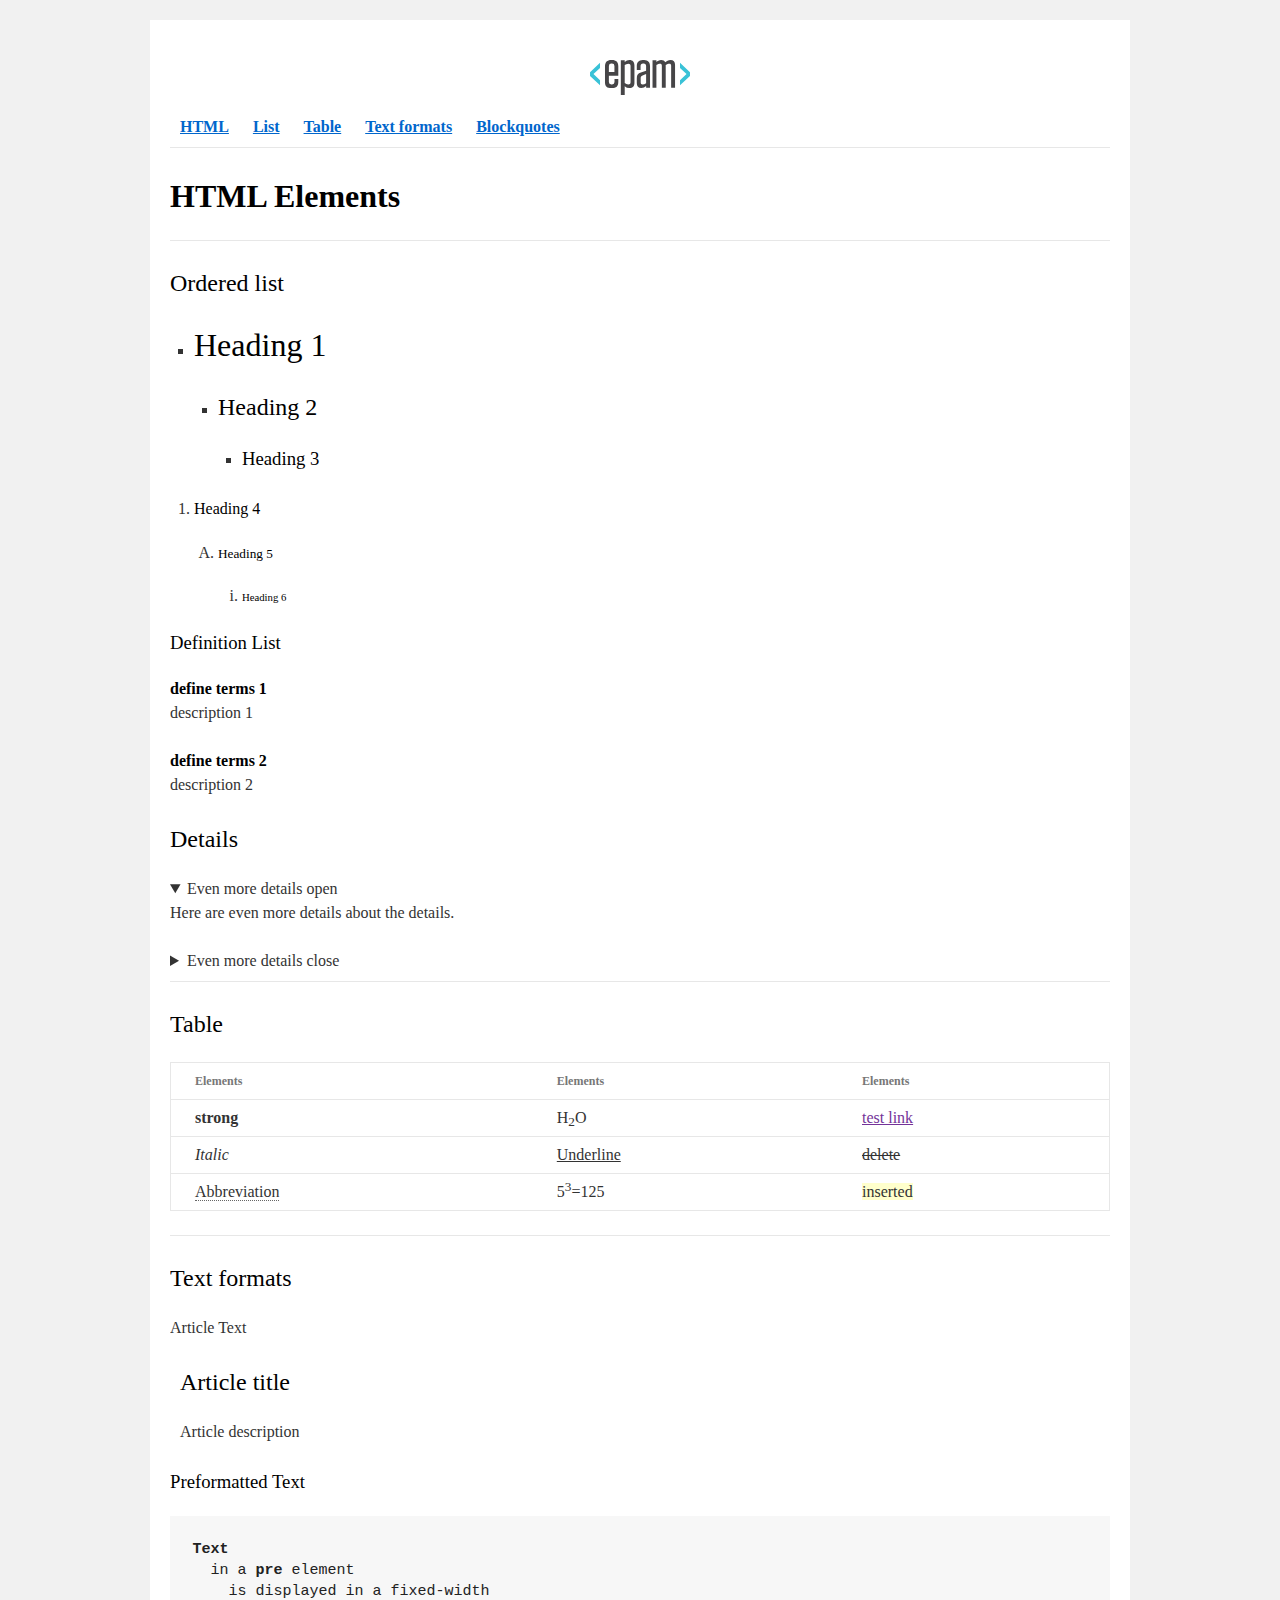
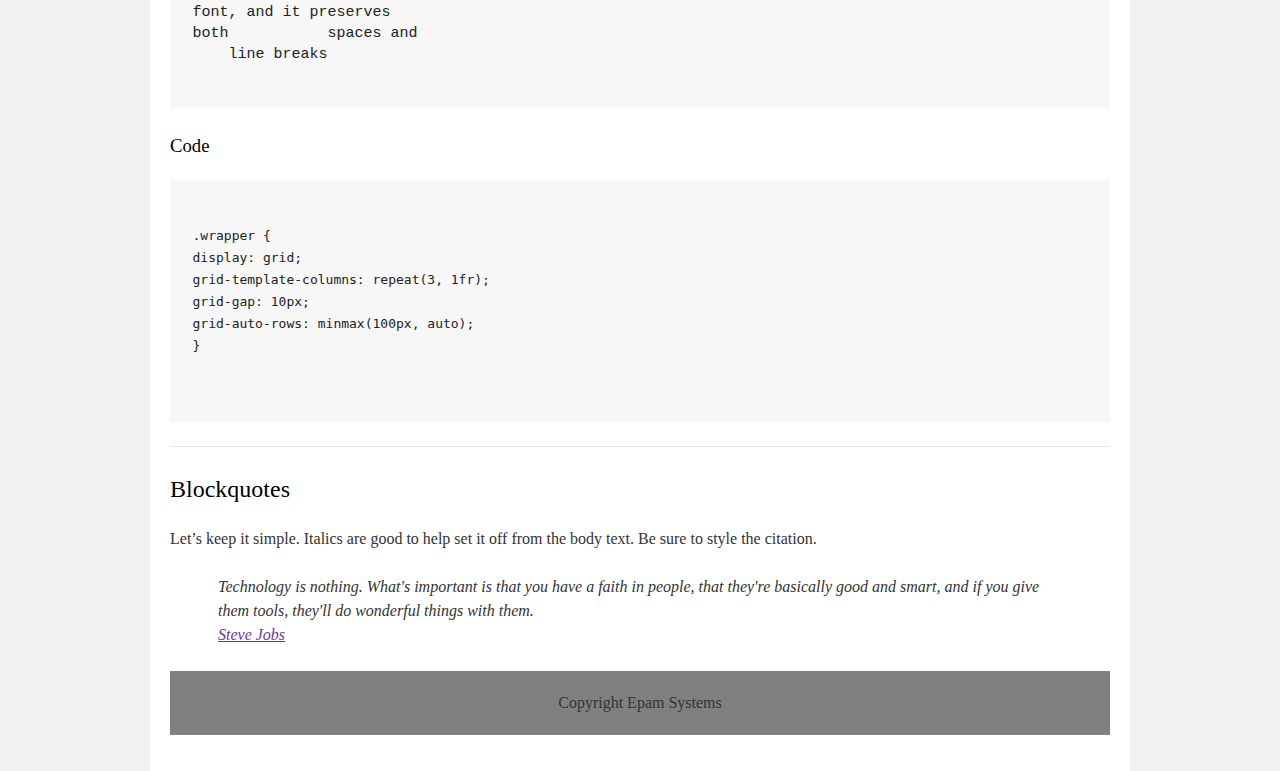
<file: homework_01/index.html>
<!DOCTYPE html>
<html>

<head>
	<meta charset="utf-8">
	<title>hw</title>
	<link rel="stylesheet" href="style.css">
</head>

<body>
	<div id="wrapper">
		<div id="main">
			<div id="container">
				<div id="content" role="main">
					<!-- TODO: Content goes here -->
					<header>
						<img src="EPAM_logo.svg" alt="EPAM_logo">
					</header>

					<nav>
						<a href="#l1"><strong>HTML</strong></a>
						<a href="#l2"><strong>List</strong></a>
						<a href="#l3"><strong>Table</strong></a>
						<a href="#l4"><strong>Text formats</strong></a>
						<a href="#l5"><strong>Blockquotes</strong></a>
					</nav>

					<hr>
					<h1 id="l1"><strong>HTML Elements</strong></h1>
					<hr>

					<h2 id="l2">Ordered list</h2>
					<ul>
						<li>
							<h1>Heading 1</h1>
							<ul>
								<li>
									<h2>Heading 2</h2>
									<ul>
										<li>
											<h3>Heading 3</h3>
										</li>
									</ul>
								</li>
							</ul>
						</li>
					</ul>

					<ol type="1">
						<li>
							<h4>Heading 4</h4>
							<ol type="A">
								<li>
									<h5>Heading 5</h5>
									<ol type="i">
										<li>
											<h6>Heading 6</h6>
										</li>
									</ol>
								</li>
							</ol>
						</li>
					</ol>
					
					<h3>Definition List</h3>
					<dl>
						<dt>define terms 1</dt>
						<dd>description 1</dd>

						<dt>define terms 2</dt>
						<dd>description 2</dd>
					</dl>

					<h2>Details</h2>
					<details open="open">
						<summary>Even more details open</summary>
						<p>Here are even more details about the details.</p>
					</details>
					<details>
						<summary>Even more details close</summary>
						<p>Here are even more details about the details.</p>
					</details>

					<hr>

					<h2 id="l3">Table</h2>
					<table>
						<thead>
							<tr>
								<th>Elements</th>
								<th>Elements</th>
								<th>Elements</th>
							</tr>
						</thead>
						<tbody>
							<tr>
								<td><strong>strong</strong></td>
								<td>H<sub>2</sub>O</td>
								<td><a href="">test link</a></td>
							</tr>
							<tr>
								<td><em>Italic</em></td>
								<td><u>Underline</u></td>
								<td><s>delete</s></td>
							</tr>
							<tr>
								<td><abbr>Abbreviation</abbr></td>
								<td>5<sup>3</sup>=125</td>
								<td><ins>inserted</ins></td>
							</tr>
						</tbody>
					</table>

					<hr>

					<h2 id="l4">Text formats</h2>
					<p>Article Text</p>
					<article>
						<h2>Article title</h2>
						<p>Article description</p>
					</article>

					<h3>Preformatted Text</h3>
					<pre>
<strong>Text</strong>
  in a <strong>pre</strong> element
    is displayed in a fixed-width
font, and it preserves
both           spaces and
    line breaks	
					</pre>

					<h3>Code</h3>
					<pre>
						<code>
.wrapper {
display: grid;
grid-template-columns: repeat(3, 1fr);
grid-gap: 10px;
grid-auto-rows: minmax(100px, auto);
}
						</code>
					</pre>

					<hr>

					<h2  id="l5">Blockquotes</h2>
					<p>Let’s keep it simple. Italics are good to help set it off from the body text. Be sure to 	style the citation.</p>
					<blockquote>
						<p>Technology is nothing. What's important is that you have a faith in people, that 	they're basically good and smart, and if you give them tools, they'll do wonderful things 	with them.
						<br>
						<a href="">Steve Jobs</a></p>
					</blockquote>
	
					<p hidden>And here’s a bit of trailing text.</p>
	
					<footer>
						Copyright Epam Systems
					</footer>
				</div>
			</div>
		</div>
	</div>
</body>
</html>
</file>
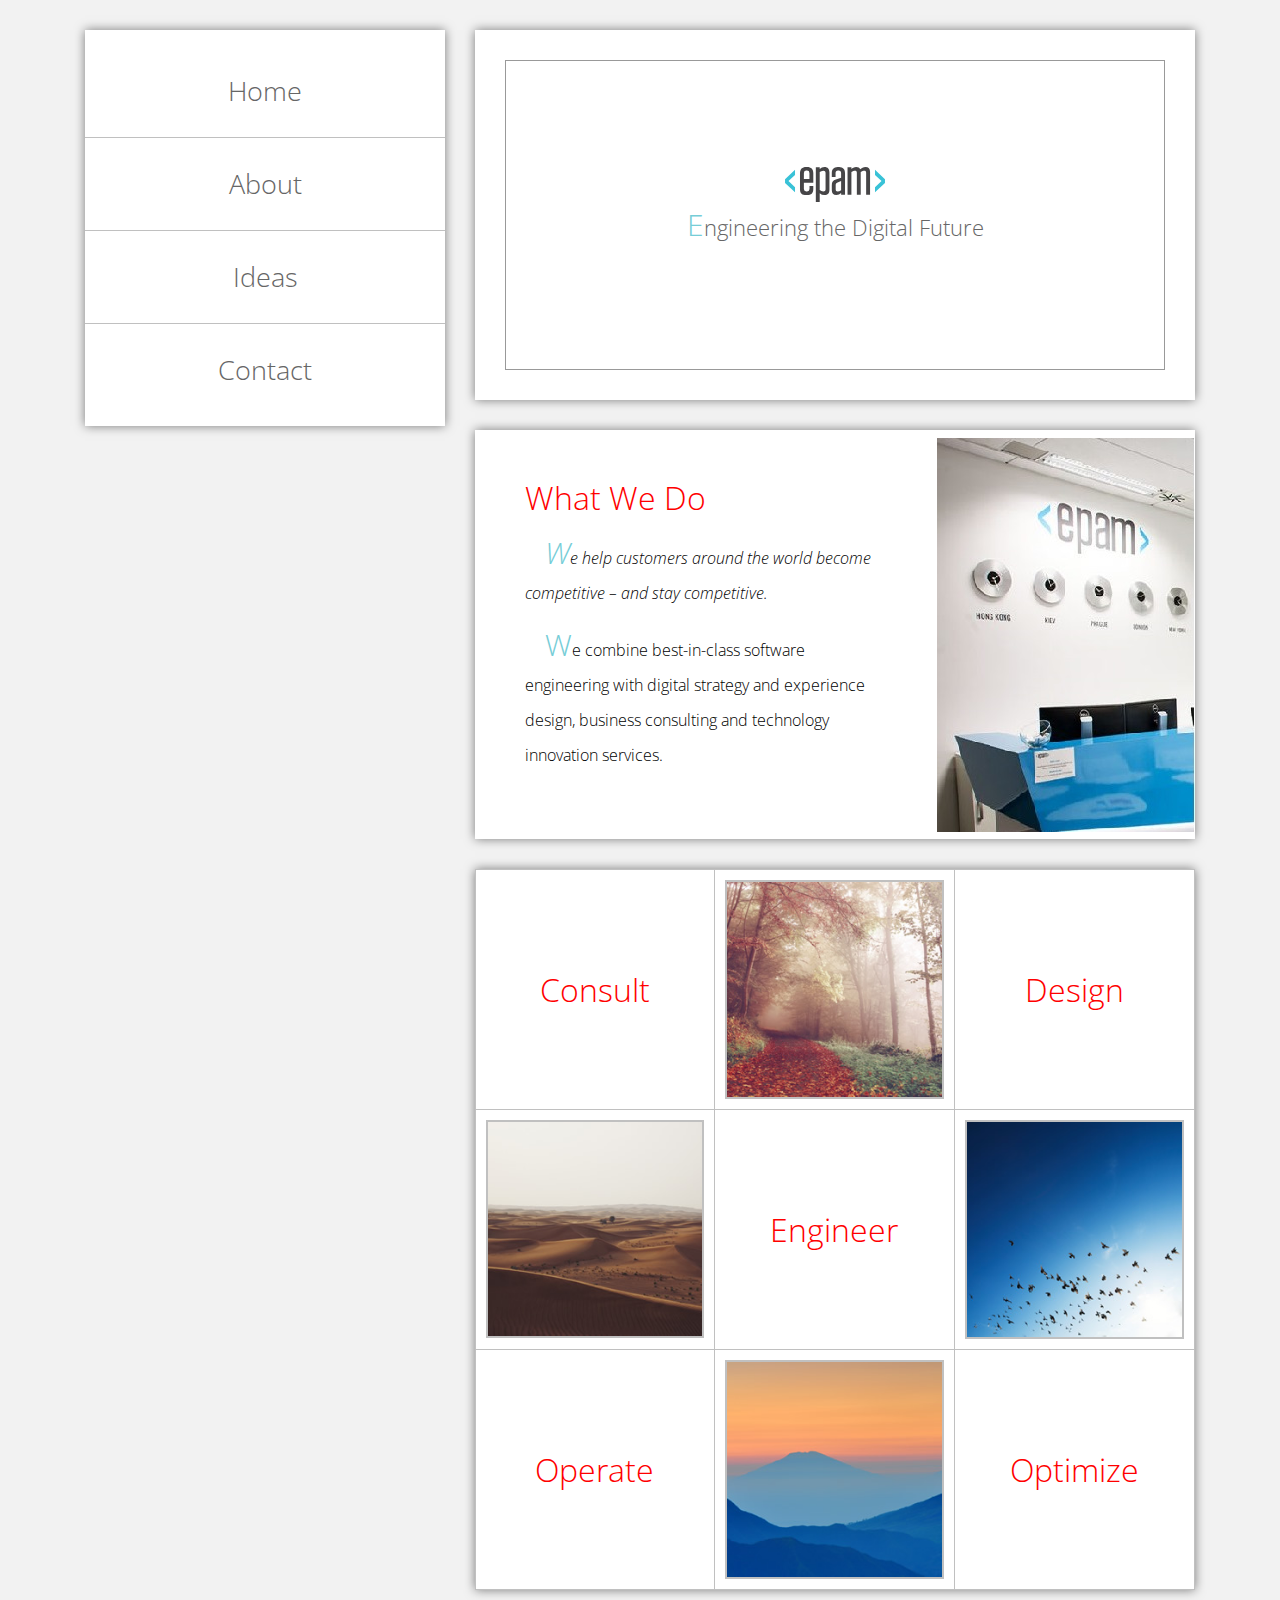
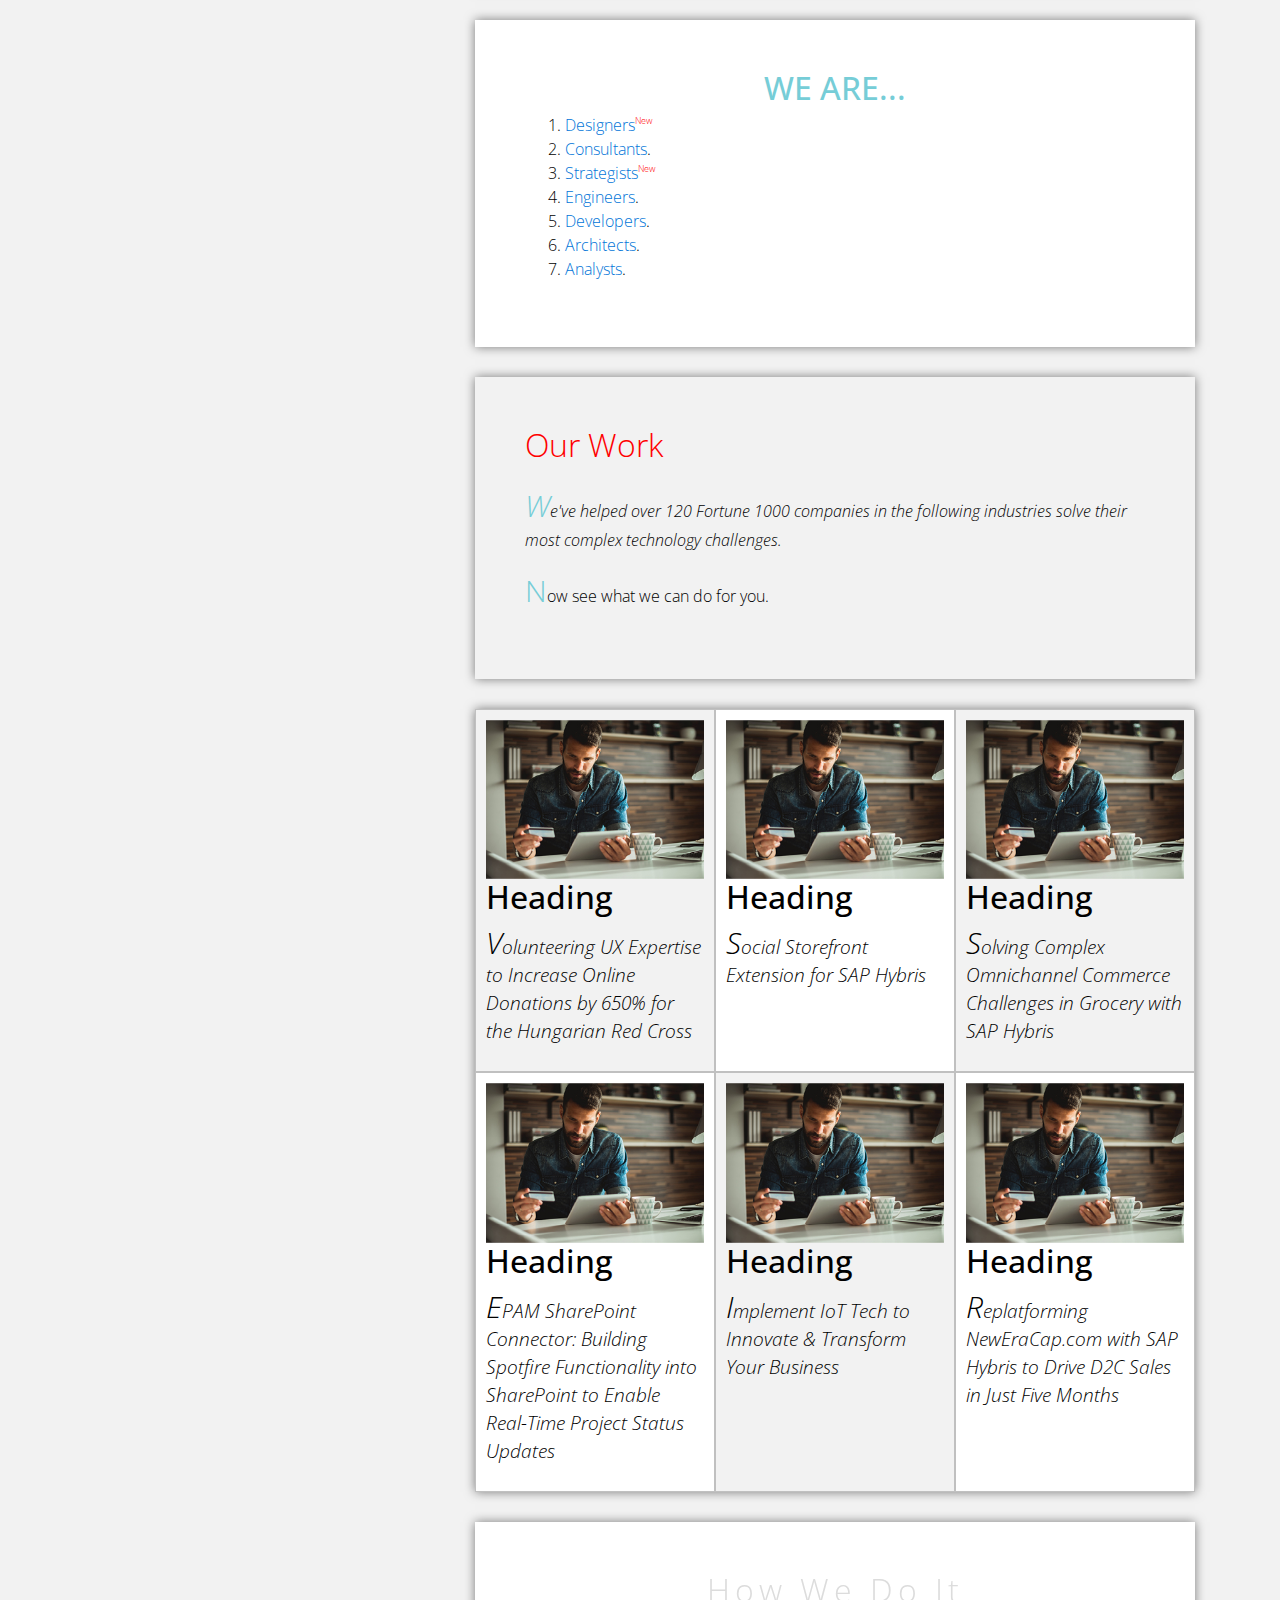
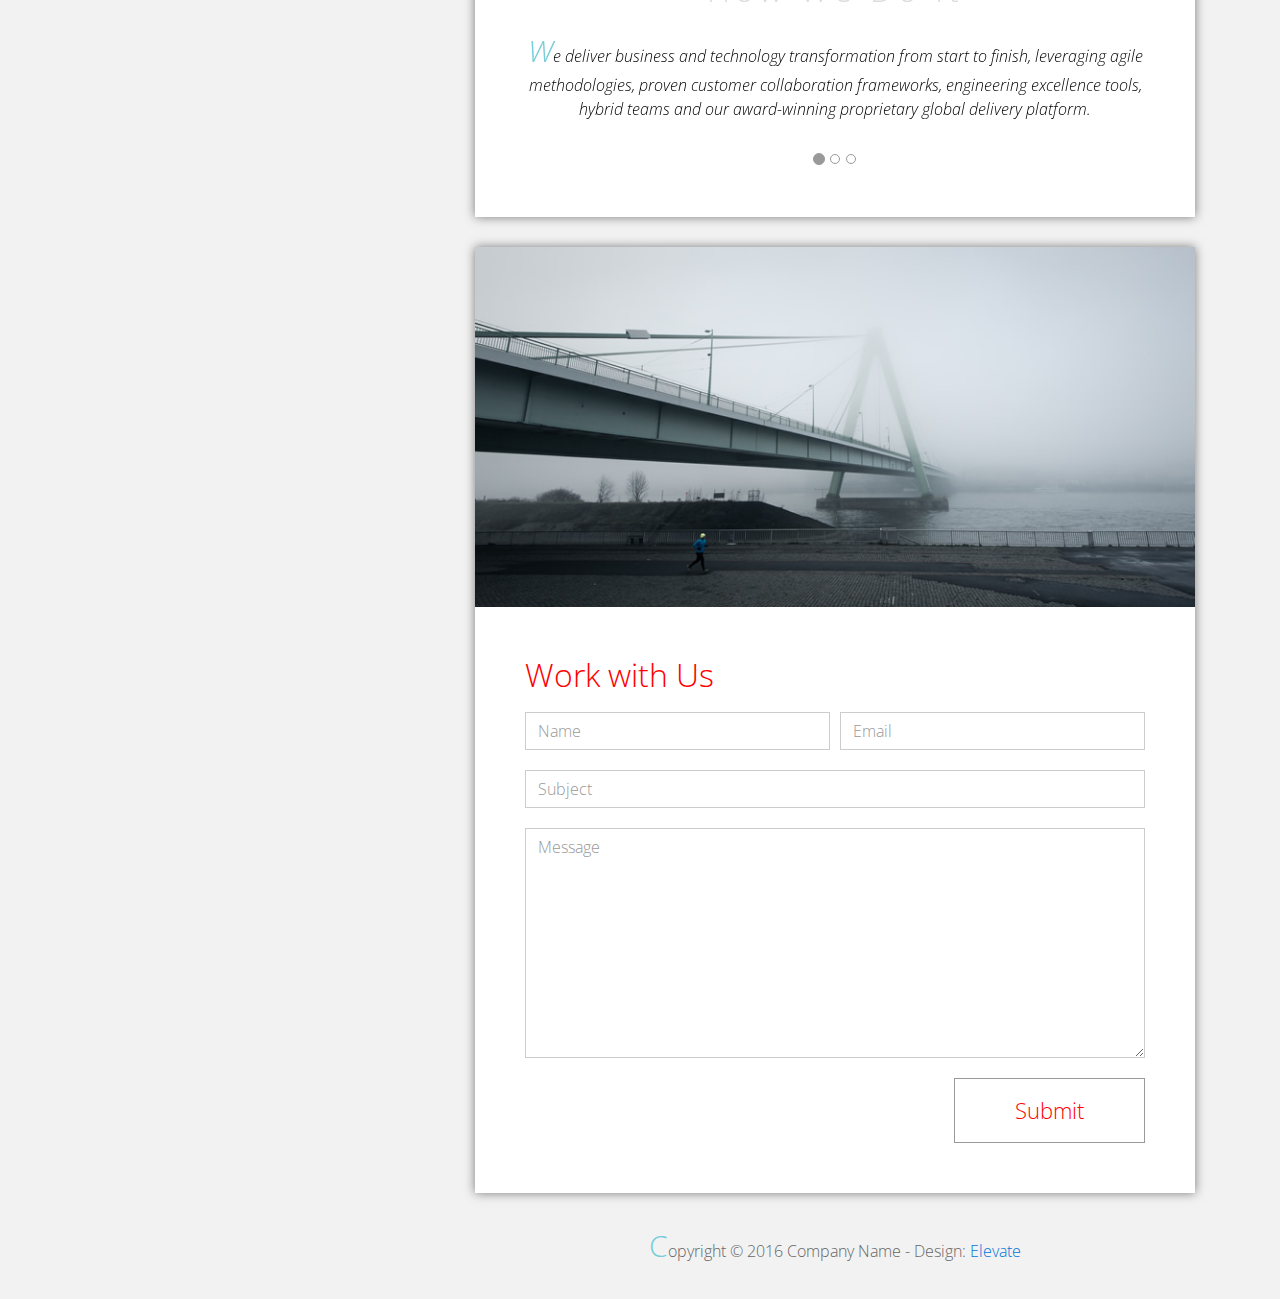
<file: homework_02/index.html>
<!DOCTYPE html>
<html lang="en">
<head>
    <meta charset="utf-8">
    <meta http-equiv="X-UA-Compatible" content="IE=edge">
    <meta name="viewport" content="width=device-width, initial-scale=1">

    <title>CSS Basic HW</title>


    <!-- load stylesheets -->
    <link rel="stylesheet" href="http://fonts.googleapis.com/css?family=Open+Sans:300,400">
    <!-- Google web font "Open Sans" -->
    <link rel="stylesheet" href="css/bootstrap.min.css">
    <!-- Bootstrap style -->
    <link rel="stylesheet" href="css/style.css">
    <!-- Templatemo style -->
    <style>
        .tm-section-title {
            color: red;
        }

        .box {
            border: 1px solid silver !important;
            padding: 10px;
        }
    </style>

</head>

<body>
<div class="container">

    <div class="tm-sidebar">
        <nav class="tm-main-nav">
            <ul>
                <li class="tm-nav-item"><a href="#home" class="tm-nav-item-link">Home</a></li>
                <li class="tm-nav-item"><a href="#about" class="tm-nav-item-link">About</a></li>
                <li class="tm-nav-item"><a href="#ideas" class="tm-nav-item-link">Ideas</a></li>
                <li class="tm-nav-item"><a href="#contact" class="tm-nav-item-link">Contact</a></li>
            </ul>
        </nav>
    </div>

    <div class="tm-main-content">

        <section id="home" class="tm-content-box tm-banner margin-b-10">
            <div class="tm-banner-inner">
                <img src="img/EPAM_logo.svg" width="100px" alt="">
                <p class="tm-banner-text">Engineering the Digital Future</p>
            </div>
        </section>

        <section>
            <div class="tm-content-box flex-2-col">

                <div class="pad flex-item tm-team-description-container">
                    <h2 class="tm-section-title">What We Do</h2>
                    <p class="tm-section-description">We help customers around the world become competitive – and stay
                        competitive.</p>
                    <p class="tm-section-description"> We combine best-in-class software engineering with digital
                        strategy and experience design, business consulting and technology innovation services.</p>
                </div>
                <div class="flex-item">
                    <img src="img/image.jpg" alt="">
                </div>


            </div>
            <div id="about" class="tm-content-box">

                <ul class="boxes gallery-container">
                    <li class="box box-bg">
                        <h2 class="tm-section-title tm-section-title-box tm-box-bg-title">Consult</h2>
                        <img src="img/white-bg.jpg" alt="Image" class="img-fluid">
                    </li>
                    <li class="box">
                        <a href="img/idea-large-01.jpg"><img src="img/idea-01.jpg" alt="Image"
                                                             class="img-fluid"></a>
                    </li>
                    <li class="box box-bg">
                        <h2 class="tm-section-title tm-section-title-box tm-box-bg-title">Design</h2>
                        <img src="img/white-bg.jpg" alt="Image" class="img-fluid">
                    </li>
                    <li class="box">
                        <a href="img/idea-large-02.jpg"><img src="img/idea-02.jpg" alt="Image"
                                                             class="img-fluid"></a>
                    </li>
                    <li class="box box-bg">
                        <h2 class="tm-section-title tm-section-title-box tm-box-bg-title">Engineer</h2>
                        <img src="img/white-bg.jpg" alt="Image" class="img-fluid">
                    </li>
                    <li class="box">
                        <a href="img/idea-large-03.jpg"><img src="img/idea-03.jpg" alt="Image"
                                                             class="img-fluid"></a>
                    </li>
                    <li class="box box-bg">
                        <h2 class="tm-section-title tm-section-title-box tm-box-bg-title">Operate</h2>
                        <img src="img/white-bg.jpg" alt="Image" class="img-fluid">
                    </li>
                    <li class="box">
                        <a href="img/idea-large-04.jpg"><img src="img/idea-04.jpg" alt="Image"
                                                             class="img-fluid"></a>
                    </li>
                    <li class="box box-bg">
                        <h2 class="tm-section-title tm-section-title-box tm-box-bg-title">Optimize</h2>
                        <img src="img/white-bg.jpg" alt="Image" class="img-fluid">
                    </li>
                </ul>

            </div>

        </section>

        <!-- slider -->
        <section class="heading tm-content-box pad">
            <h2> WE ARE...</h2>
            <ol>
                <li><a href="index.html" class="text">Designers</a></li>
                <li><a href="index.html">Consultants</a></li>
                <li><a href="#" class="text">Strategists</a></li>
                <li><a href="#">Engineers</a></li>
                <li><a href="#">Developers</a></li>
                <li><a href="#">Architects</a></li>
                <li><a href="#">Analysts</a></li>
            </ol>

        </section>

        <section class="blocks">
            <div class="pad flex-item tm-team-description-container">
                <h2 class="tm-section-title">Our Work</h2>
                <p class="tm-section-description">We've helped over 120 Fortune 1000 companies in the following
                    industries solve their most complex technology challenges. </p>
                <p class="tm-section-description"> Now see what we can do for you.</p>
            </div>
            <div class="tm-content-box flex-2-col">
            </div>
            <div class="tm-content-box">
                <ul class="boxes gallery-container">
                    <li class="box box-bg">
                        <img src="img/image-1.jpg" alt="Image" class="img-fluid">
                        <div>
                            <h2>Heading</h2>
                            <p>Volunteering UX Expertise to Increase Online Donations by 650% for the Hungarian Red
                                Cross</p>
                        </div>
                    </li>
                    <li class="box">
                        <img src="img/image-1.jpg" alt="Image" class="img-fluid">
                        <div>
                            <h2>Heading</h2>
                            <p>Social Storefront Extension for SAP Hybris</p>
                        </div>
                    </li>
                    <li class="box box-bg">
                        <img src="img/image-1.jpg" alt="Image" class="img-fluid">
                        <div>
                            <h2>Heading</h2>
                            <p>Solving Complex Omnichannel Commerce Challenges in Grocery with SAP Hybris</p>
                        </div>
                    </li>
                    <li class="box">
                        <img src="img/image-1.jpg" alt="Image" class="img-fluid">
                        <div>
                            <h2>Heading</h2>
                            <p>EPAM SharePoint Connector: Building Spotfire Functionality into SharePoint to Enable
                                Real-Time Project Status Updates</p>
                        </div>
                    </li>
                    <li class="box box-bg">
                        <img src="img/image-1.jpg" alt="Image" class="img-fluid">
                        <div>
                            <h2>Heading</h2>
                            <p>Implement IoT Tech to Innovate & Transform Your Business</p>
                        </div>
                    </li>
                    <li class="box">
                        <img src="img/image-1.jpg" alt="Image" class="img-fluid">
                        <div>
                            <h2>Heading</h2>
                            <p>Replatforming NewEraCap.com with SAP Hybris to Drive D2C Sales in Just Five Months</p>
                        </div>
                    </li>
                </ul>

            </div>
        </section>

        <section id="ideas">
            <div id="tmCarousel" class="carousel slide tm-content-box" data-ride="carousel">

                <ol class="carousel-indicators">
                    <li data-target="#tmCarousel" data-slide-to="0" class="active"></li>
                    <li data-target="#tmCarousel" data-slide-to="1" class=""></li>
                    <li data-target="#tmCarousel" data-slide-to="2" class=""></li>
                </ol>

                <div class="carousel-inner" role="listbox">

                    <div class="carousel-item active">
                        <div class="carousel-content">
                            <div class="flex-item">
                                <h2 class="tm-section-title">How We Do It</h2>
                                <p class="tm-section-description carousel-description">We deliver business and
                                    technology transformation from start to finish, leveraging agile methodologies,
                                    proven customer collaboration frameworks, engineering excellence tools, hybrid teams
                                    and our award-winning proprietary global delivery platform.</p>
                            </div>
                        </div>
                    </div>

                    <div class="carousel-item">
                        <div class="carousel-content">
                            <div class="flex-item">
                                <h2 class="tm-section-title">Our Clients</h2>
                                <p class="tm-section-description carousel-description">Lorem ipsum dolor sit amet,
                                    consectetur adipiscing elit. Quisque vel nisi pharetra nibh varius pharetra ac
                                    sagittis nisi. Etiam pharetra vestibulum hendrerit. Pellentesque interdum metus
                                    sed massa rutrum.</p>
                            </div>
                        </div>
                    </div>

                    <div class="carousel-item">
                        <div class="carousel-content">
                            <div class="flex-item">
                                <h2 class="tm-section-title">Our Projects</h2>
                                <p class="tm-section-description carousel-description">Donec ex libero, fringilla
                                    vitae purus sit amet, rhoncus pharetra lorem. Pellentesque id sem id lacus
                                    ultricies vehicula. Aliquam rutrum mi non. Pellentesque interdum metus sed massa
                                    rutrum.</p>
                            </div>
                        </div>
                    </div>

                </div>

            </div>
        </section>

        <section class="tm-content-box">
            <img src="img/contact.jpg" alt="Contact image" class="img-fluid">

            <div id="contact" class="pad">
                <h2 class="tm-section-title">Work with Us</h2>
                <form action="#contact" method="get" class="contact-form">

                    <div class="form-group col-xs-12 col-sm-12 col-md-6 col-lg-6 form-group-2-col-left">
                        <input type="text" id="contact_name" name="contact_name" class="form-control"
                               placeholder="Name" required/>
                    </div>
                    <div class="form-group col-xs-12 col-sm-12 col-md-6 col-lg-6 form-group-2-col-right">
                        <input type="email" id="contact_email" name="contact_email" class="form-control"
                               placeholder="Email" required/>
                    </div>
                    <div class="form-group">
                        <input type="text" id="contact_subject" name="contact_subject" class="form-control"
                               placeholder="Subject" required/>
                    </div>
                    <div class="form-group">
            <textarea id="contact_message" name="contact_message" class="form-control" rows="9"
                      placeholder="Message" required></textarea>
                    </div>

                    <button type="submit" class="btn btn-primary submit-btn">Submit</button>

                </form>
            </div>
        </section>

        <footer class="tm-footer">
            <p class="text-xs-center">Copyright &copy; 2016 Company Name

                - Design: <a rel="nofollow" href="http://www.templatemo.com/tm-481-elevate"
                             target="_parent">Elevate</a></p>
        </footer>

    </div>

</div>

</body>
</html>
</file>
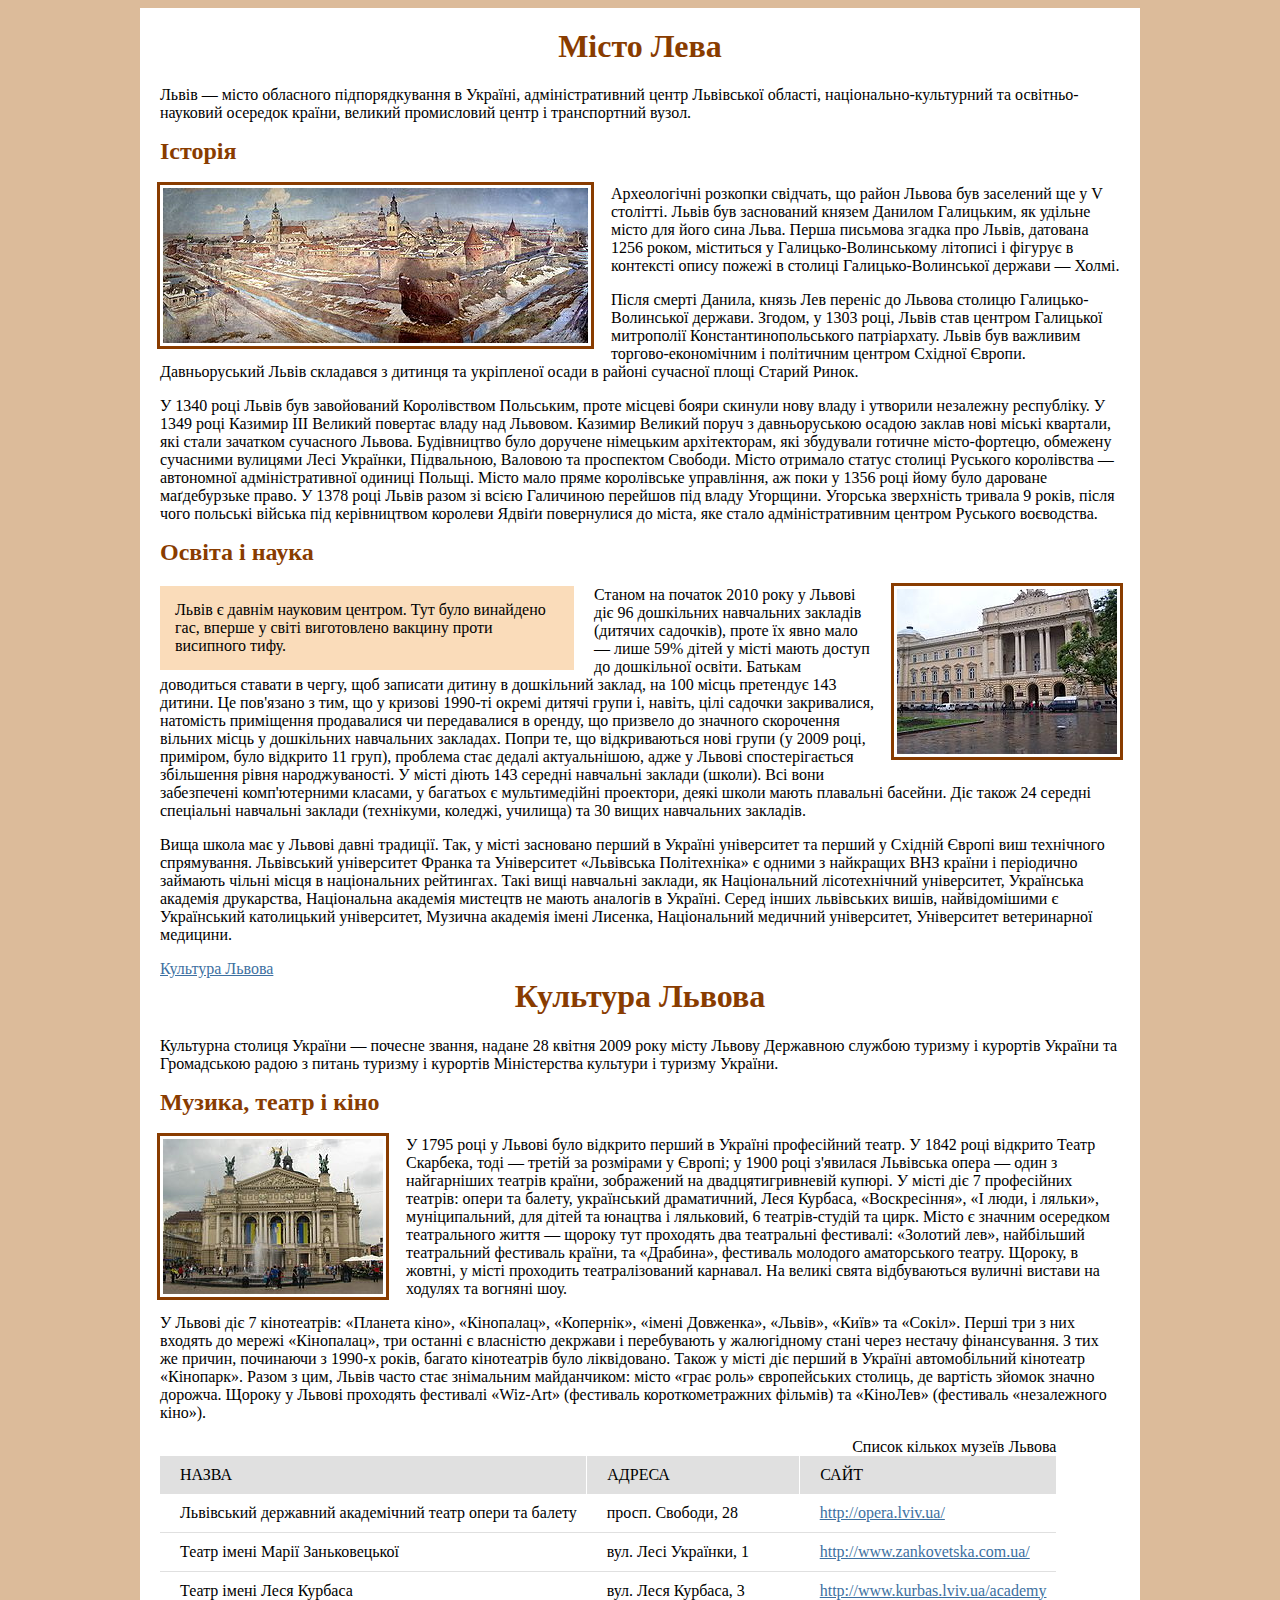
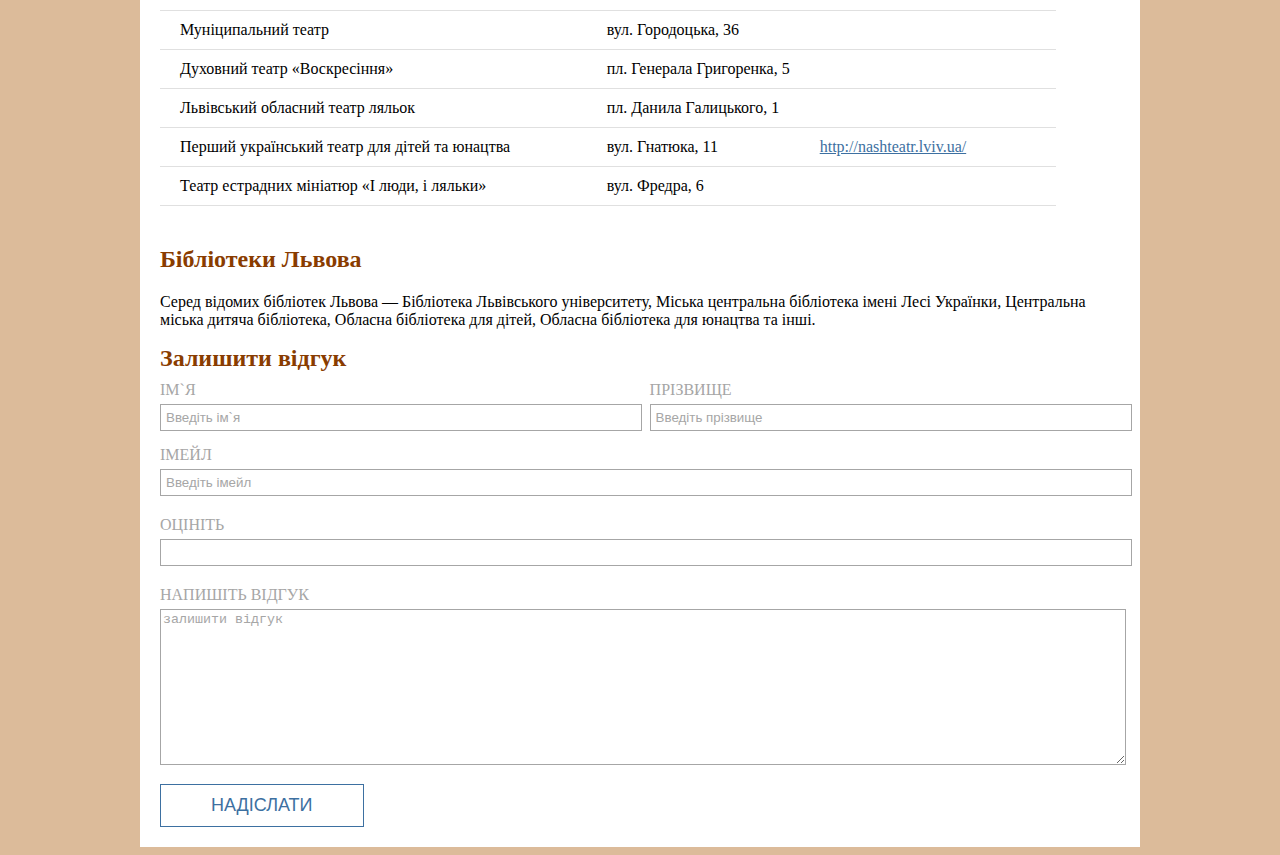
<file: homework_03/index.html>
﻿<!DOCTYPE html>
<html>

<head>
  <meta charset="utf-8">
  <title>Epam Front End Lab. Preprocessors</title>
  <link rel="stylesheet" type="text/css" href="css/style1.css">
<!--   <link rel="stylesheet" type="text/css" href="css/style2.css"> -->
</head>

<body>
  <div id="content">
    <h1>Місто Лева</h1>
    <p>Львів — місто обласного підпорядкування в Україні, адміністративний центр Львівської області, національно-культурний
      та освітньо-науковий осередок країни, великий промисловий центр і транспортний вузол.</p>
    <h2>Історія</h2>
    <p><img class="img-left" src="img/lviv.jpg" width="425" height="155" alt="" /> Археологічні розкопки свідчать, що район
      Львова був заселений ще у V столітті. Львів був заснований князем Данилом Галицьким, як удільне місто для його сина
      Льва. Перша письмова згадка про Львів, датована 1256 роком, міститься у Галицько-Волинському літописі і фігурує в контексті
      опису пожежі в столиці Галицько-Волинської держави — Холмі.</p>
    <p>Після смерті Данила, князь Лев переніс до Львова столицю Галицько-Волинської держави. Згодом, у 1303 році, Львів став
      центром Галицької митрополії Константинопольського патріархату. Львів був важливим торгово-економічним і політичним
      центром Східної Європи. Давньоруський Львів складався з дитинця та укріпленої осади в районі сучасної площі Старий
      Ринок.
    </p>
    <p>У 1340 році Львів був завойований Королівством Польським, проте місцеві бояри скинули нову владу і утворили незалежну
      республіку. У 1349 році Казимир III Великий повертає владу над Львовом. Казимир Великий поруч з давньоруською осадою
      заклав нові міські квартали, які стали зачатком сучасного Львова. Будівництво було доручене німецьким архітекторам,
      які збудували готичне місто-фортецю, обмежену сучасними вулицями Лесі Українки, Підвальною, Валовою та проспектом Свободи.
      Місто отримало статус столиці Руського королівства — автономної адміністративної одиниці Польщі. Місто мало пряме королівське
      управління, аж поки у 1356 році йому було дароване маґдебурзьке право. У 1378 році Львів разом зі всією Галичиною перейшов
      під владу Угорщини. Угорська зверхність тривала 9 років, після чого польські війська під керівництвом королеви Ядвіґи
      повернулися до міста, яке стало адміністративним центром Руського воєводства.</p>
    <h2>Освіта і наука</h2>
    <div class="brief">
      Львів є давнім науковим центром. Тут було винайдено гас, вперше у світі виготовлено вакцину проти висипного тифу.
    </div>
    <img class="img-right" src="img/university.jpg" width="220" height="165" alt="" />
    <p>Станом на початок 2010 року у Львові діє 96 дошкільних навчальних закладів (дитячих садочків), проте їх явно мало — лише
      59% дітей у місті мають доступ до дошкільної освіти. Батькам доводиться ставати в чергу, щоб записати дитину в дошкільний
      заклад, на 100 місць претендує 143 дитини. Це пов'язано з тим, що у кризові 1990-ті окремі дитячі групи і, навіть,
      цілі садочки закривалися, натомість приміщення продавалися чи передавалися в оренду, що призвело до значного скорочення
      вільних місць у дошкільних навчальних закладах. Попри те, що відкриваються нові групи (у 2009 році, приміром, було
      відкрито 11 груп), проблема стає дедалі актуальнішою, адже у Львові спостерігається збільшення рівня народжуваності.
      У місті діють 143 середні навчальні заклади (школи). Всі вони забезпечені комп'ютерними класами, у багатьох є мультимедійні
      проектори, деякі школи мають плавальні басейни. Діє також 24 середні спеціальні навчальні заклади (технікуми, коледжі,
      училища) та 30 вищих навчальних закладів.</p>
    <p>Вища школа має у Львові давні традиції. Так, у місті засновано перший в Україні університет та перший у Східній Європі
      виш технічного спрямування. Львівський університет Франка та Університет «Львівська Політехніка» є одними з найкращих
      ВНЗ країни і періодично займають чільні місця в національних рейтингах. Такі вищі навчальні заклади, як Національний
      лісотехнічний університет, Українська академія друкарства, Національна академія мистецтв не мають аналогів в Україні.
      Серед інших львівських вишів, найвідомішими є Український католицький університет, Музична академія імені Лисенка,
      Національний медичний університет, Університет ветеринарної медицини.</p>
    <a href="culture.html">Культура Львова</a>

    <h1>Культура Львова</h1>
    <p>Культурна столиця України — почесне звання, надане 28 квітня 2009 року місту Львову Державною службою туризму і курортів
      України та Громадською радою з питань туризму і курортів Міністерства культури і туризму України.</p>
    <h2>Музика, театр і кіно</h2>
    <img class="img-left" src="img/opera.jpg" width="220" height="155" alt="" />
    <p>У 1795 році у Львові було відкрито перший в Україні професійний театр. У 1842 році відкрито Театр Скарбека, тоді — третій
      за розмірами у Європі; у 1900 році з'явилася Львівська опера — один з найгарніших театрів країни, зображений на двадцятигривневій
      купюрі. У місті діє 7 професійних театрів: опери та балету, український драматичний, Леся Курбаса, «Воскресіння», «І
      люди, і ляльки», муніципальний, для дітей та юнацтва і ляльковий, 6 театрів-студій та цирк. Місто є значним осередком
      театрального життя — щороку тут проходять два театральні фестивалі: «Золотий лев», найбільший театральний фестиваль
      країни, та «Драбина», фестиваль молодого аматорського театру. Щороку, в жовтні, у місті проходить театралізований карнавал.
      На великі свята відбуваються вуличні вистави на ходулях та вогняні шоу.</p>
    <p>У Львові діє 7 кінотеатрів: «Планета кіно», «Кінопалац», «Копернік», «імені Довженка», «Львів», «Київ» та «Сокіл». Перші
      три з них входять до мережі «Кінопалац», три останні є власністю декржави і перебувають у жалюгідному стані через нестачу
      фінансування. З тих же причин, починаючи з 1990-х років, багато кінотеатрів було ліквідовано. Також у місті діє перший
      в Україні автомобільний кінотеатр «Кінопарк». Разом з цим, Львів часто стає знімальним майданчиком: місто «грає роль»
      європейських столиць, де вартість зйомок значно дорожча. Щороку у Львові проходять фестивалі «Wiz-Art» (фестиваль короткометражних
      фільмів) та «КіноЛев» (фестиваль «незалежного кіно»).</p>
    <table>
      <caption>Список кількох музеїв Львова</caption>
      <tr>
        <th>Назва</th>
        <th>Адреса</th>
        <th>Сайт</th>
      </tr>
      <tr>
        <td>Львівський державний академічний театр опери та балету</td>
        <td>просп. Свободи, 28</td>
        <td><a href="#">http://opera.lviv.ua/</a></td>
      </tr>
      <tr>
        <td>Театр імені Марії Заньковецької</td>
        <td>вул. Лесі Українки, 1</td>
        <td><a href="#">http://www.zankovetska.com.ua/</a></td>
      </tr>
      <tr>
        <td>Театр імені Леся Курбаса</td>
        <td>вул. Леся Курбаса, 3</td>
        <td><a href="#">http://www.kurbas.lviv.ua/academy</a></td>
      </tr>
      <tr>
        <td>Муніципальний театр</td>
        <td>вул. Городоцька, 36</td>
        <td></td>
      </tr>
      <tr>
        <td>Духовний театр «Воскресіння»</td>
        <td>пл. Генерала Григоренка, 5</td>
        <td></td>
      </tr>
      <tr>
        <td>Львівський обласний театр ляльок</td>
        <td>пл. Данила Галицького, 1</td>
        <td></td>
      </tr>
      <tr>
        <td>Перший український театр для дітей та юнацтва</td>
        <td>вул. Гнатюка, 11</td>
        <td><a href="#">http://nashteatr.lviv.ua/</a></td>
      </tr>
      <tr>
        <td>Театр естрадних мініатюр «І люди, і ляльки»</td>
        <td>вул. Фредра, 6</td>
        <td></td>
      </tr>
    </table>
    <h2>Бібліотеки Львова</h2>
    <p>Серед відомих бібліотек Львова — Бібліотека Львівського університету, Міська центральна бібліотека імені Лесі Українки,
      Центральна міська дитяча бібліотека, Обласна бібліотека для дітей, Обласна бібліотека для юнацтва та інші.</p>
    <div>
      <h2>Залишити відгук</h2>
      <form action="#feedback" method="get" class="feedback-form">
        <div class="form-group input-left">
          <p>Ім`я</p>
          <input type="text" id="feedback_name" name="feedback_name" class="feedback-form" placeholder="Введіть ім`я" required/>
        </div>
        <div class="form-group input-right">
          <p>Прізвище</p>
          <input type="text" id="feedback_surname" name="feedback_surname" class="feedback-form" placeholder="Введіть прізвище" required/>
        </div>
        <div class="form-group input-full">
          <p>Імейл</p>
          <input type="email" id="feedback_email" name="feedback_email" class="feedback-form" placeholder="Введіть імейл" required/>
        </div>
        <div class="form-group input-full">
          <p>Оцініть</p>
          <input type="text" id="feedback_rate" name="feedback_rate" class="feedback-form" placeholder="" required/>
        </div>
        <div class="form-group input-full-long">
          <p>Напишіть відгук</p>
          <textarea id="feedback_comment" name="feedback_comment" class="feedback-form" rows="10" placeholder="залишити відгук" required></textarea> 
        </div>
        <button type="submit" class="from-submit-btn">Надіслати</button>
       </form>
    </div>
  </div>
</body>

</html>
</file>
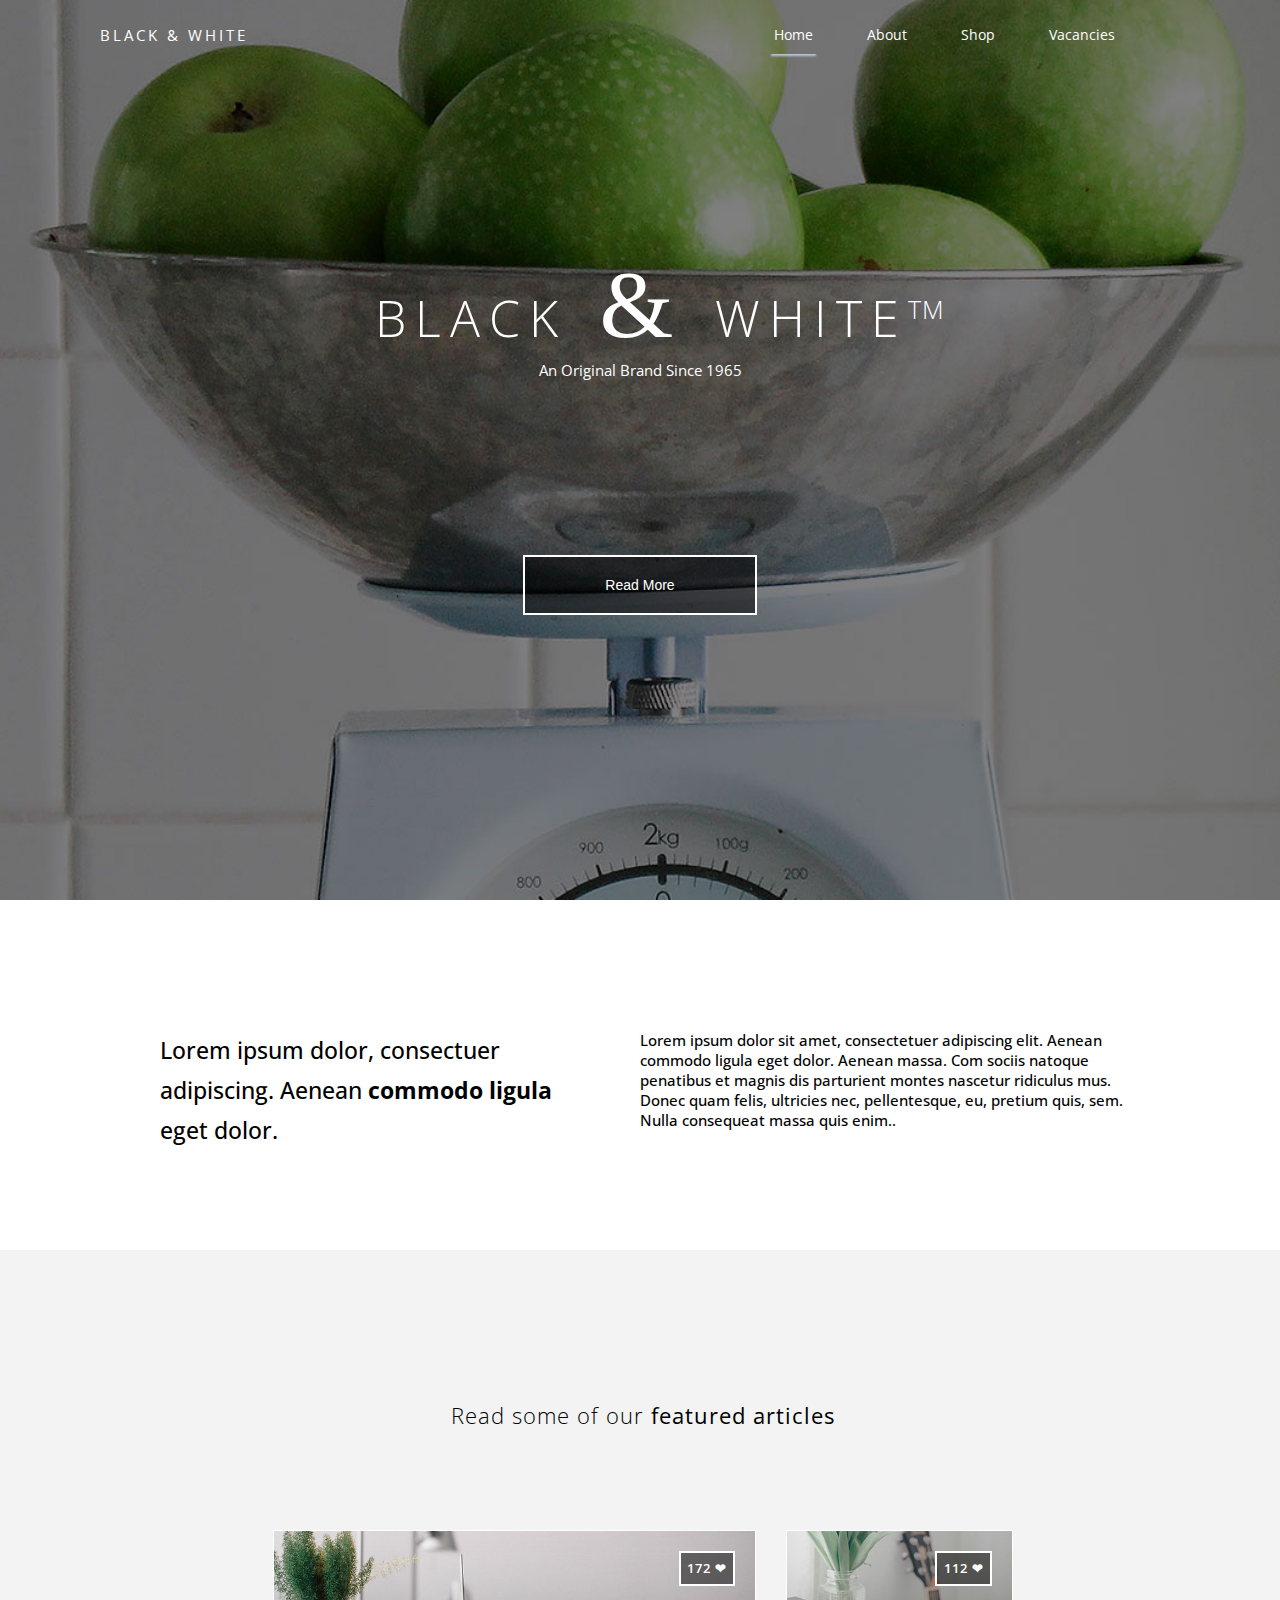
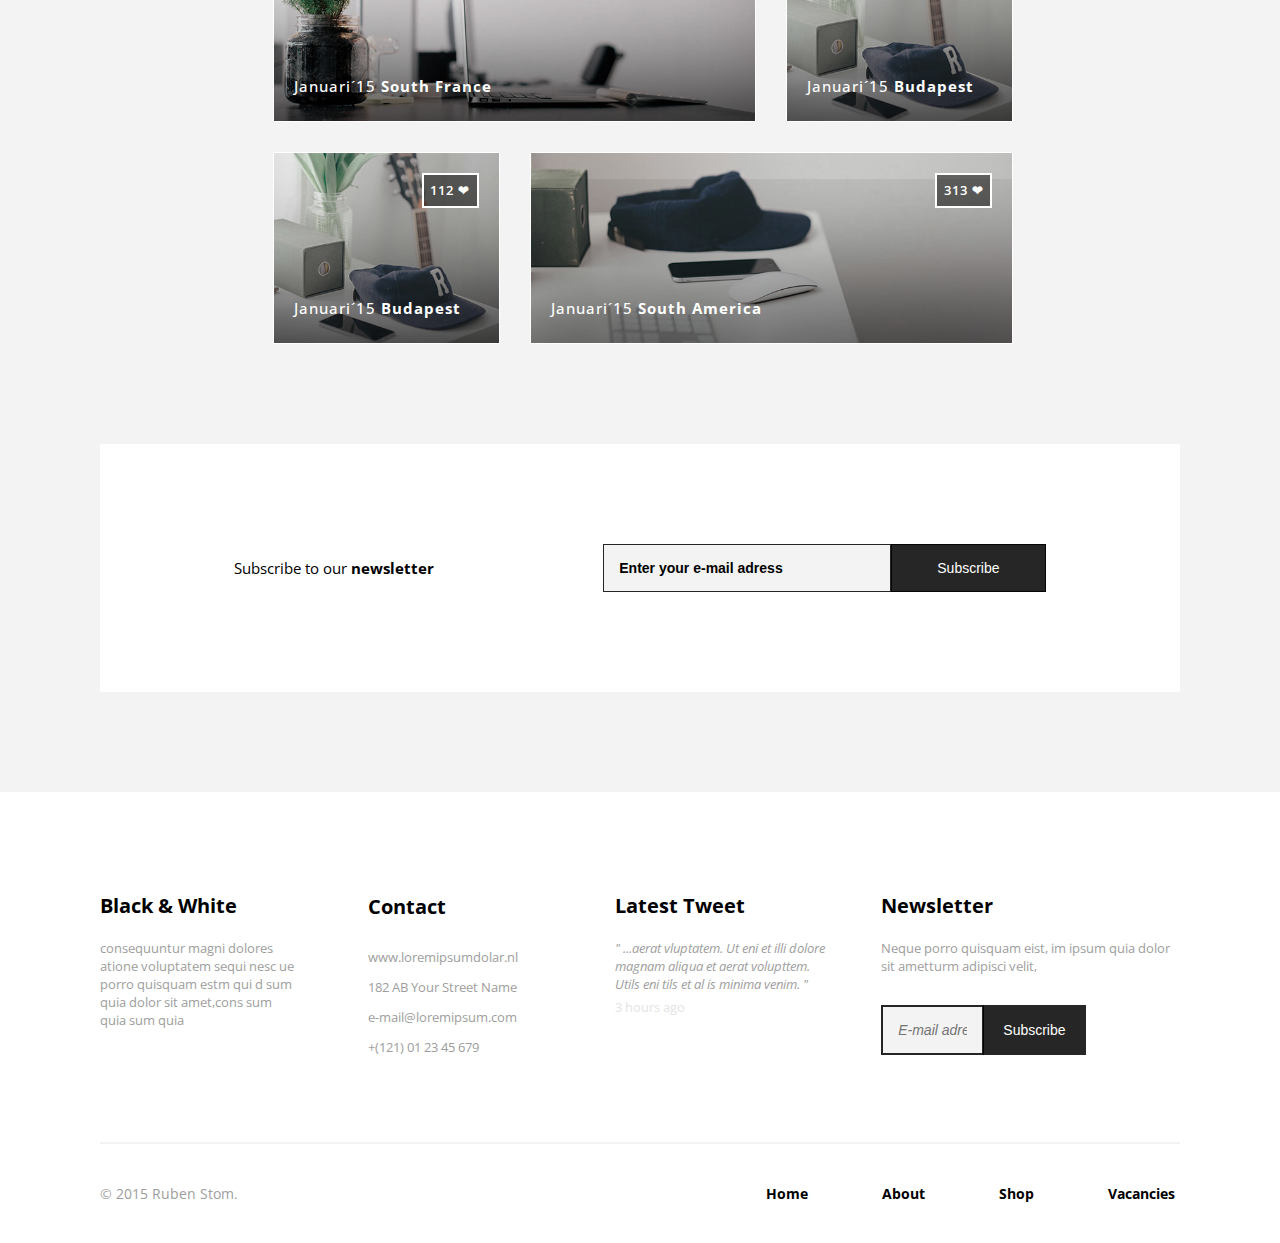
<file: homework_04/index.html>
<!DOCTYPE html>
<html lang="en">

<head>
    <meta charset="UTF-8">
    <title>Epam Front End Lab. CSS Layouts</title>
    <link rel="stylesheet" href="css/style.css">
    <link rel="stylesheet" href="http://fonts.googleapis.com/css?family=Open+Sans">
</head>

<body>
    <div class="container">
        <header>
            <span class="header-name">Black &amp; White</span>
            <nav class="header-nav">
                <ul>
                    <li><a href="#home" class="current">Home</a></li>
                    <li><a href="#about">About</a></li>
                    <li><a href="#shop">Shop</a></li>
                    <li><a href="#vacancies">Vacancies</a></li>
                </ul>
            </nav>
            <h1>Black<span> &amp; </span>White<sup>tm</sup></h1>
            <p>An Original Brand Since 1965</p>
            <button>Read More</button>
            <!-- <img src="img/apples.jpg" alt="Header image"> -->
        </header>
        <main>
            <section class="header-columns">
                <div class="columns">
                    <p>Lorem ipsum dolor, consectuer adipiscing. Aenean <b>commodo ligula</b> eget dolor.</p>
                    <p>Lorem ipsum dolor sit amet, consectetuer adipiscing elit. Aenean commodo ligula eget dolor. Aenean massa. Com sociis natoque penatibus et magnis dis parturient montes nascetur ridiculus mus. Donec quam felis, ultricies nec, pellentesque, eu, pretium quis, sem. Nulla consequeat massa quis enim..</p>
                </div>
            </section>
            <section class="articles">
                <div class="wrapper">
                    <div class="box z">
                        <h2>Read some of our <b>featured articles</b></h2>
                    </div>
                    <div class="box a">
                        <div class="likes">
                            <p>172 &#10084;</p>
                        </div>
                        <p>Januari&#180;15 <b>South France</b></p>
                        <!-- <img src="img/sample.jpg" alt="Article image"> -->
                    </div>
                    <div class="box b">
                        <div class="likes">
                            <p>112 &#10084;</p>
                        </div>
                        <p>Januari&#180;15 <b>Budapest</b></p>
                        <!-- <img src="img/sample2.jpg" alt="Article image"> -->
                    </div>
                    <div class="box c">
                        <div class="likes">
                            <p>112 &#10084;</p>
                        </div>
                        <p>Januari&#180;15 <b>Budapest</b></p>
                        <!-- <img src="img/sample2.jpg" alt="Article image"> -->
                    </div>
                    <div class="box d">
                        <div class="likes">
                            <p>313 &#10084;</p>
                        </div>
                        <p>Januari&#180;15 <b>South America</b></p>
                        <!-- <img src="img/sample3.jpg" alt="Article image"> -->
                    </div>
                </div>
                <div class="newsletter-inp-btn">
                    <p>Subscribe to our <span>newsletter</span></p>
                    <form action="#subscribe" class="subscribe-form" method="get">
                        <div class="email-form">
                            <input type="email" id="email_input1" name="email_input" placeholder="Enter your e-mail adress">
                            <button type="submit" class="subscribe-btn">Subscribe</button>
                        </div>
                    </form>
                </div>
            </section>
            <section class="footer-columns">
                <div class="grid-columns">
                    <div class="f-about">
                        <h2>Black & White</h2>
                        <p>consequuntur magni dolores atione voluptatem sequi nesc ue porro quisquam estm qui d sum quia dolor sit amet,cons sum quia sum quia</p>
                    </div>
                    <div class="f-contact">
                        <h2>Contact</h2>
                        <p><a href="#">www.loremipsumdolar.nl</a></p>
                        <p>182 AB Your Street Name</p>
                        <p>e-mail@loremipsum.com</p>
                        <p>+(121) 01 23 45 679</p>
                    </div>
                    <div class="f-tweets">
                        <h2>Latest Tweet</h2>
                        <blockquote>
                            ...aerat vluptatem. Ut eni et illi dolore magnam aliqua et aerat volupttem. Utils eni tils et al is minima venim.
                        </blockquote>
                        <p>3 hours ago</p>
                    </div>
                    <div class="f-newsletter">
                        <h2>Newsletter</h2>
                        <p>Neque porro quisquam eist, im ipsum quia dolor sit ametturm adipisci velit,</p>
                        <div class="newsletter-inp-btn">
                            <form action="#subscribe" class="subscribe-form" method="get">
                                <input type="email" id="email_input2" name="email_input" placeholder="E-mail adress">
                                <button type="submit" class="subscribe-btn">Subscribe</button>
                            </form>
                        </div>
                    </div>
                </div>
            </section>
        </main>
        <footer>
            <span class="footer-name">&copy; 2015 Ruben Stom.</span>
            <nav class="footer-nav">
                <ul>
                    <li><a href="#home">Home</a></li>
                    <li><a href="#about">About</a></li>
                    <li><a href="#shop">Shop</a></li>
                    <li><a href="#vacancies">Vacancies</a></li>
                </ul>
            </nav>
        </footer>
    </div>
</body>

</html>
</file>
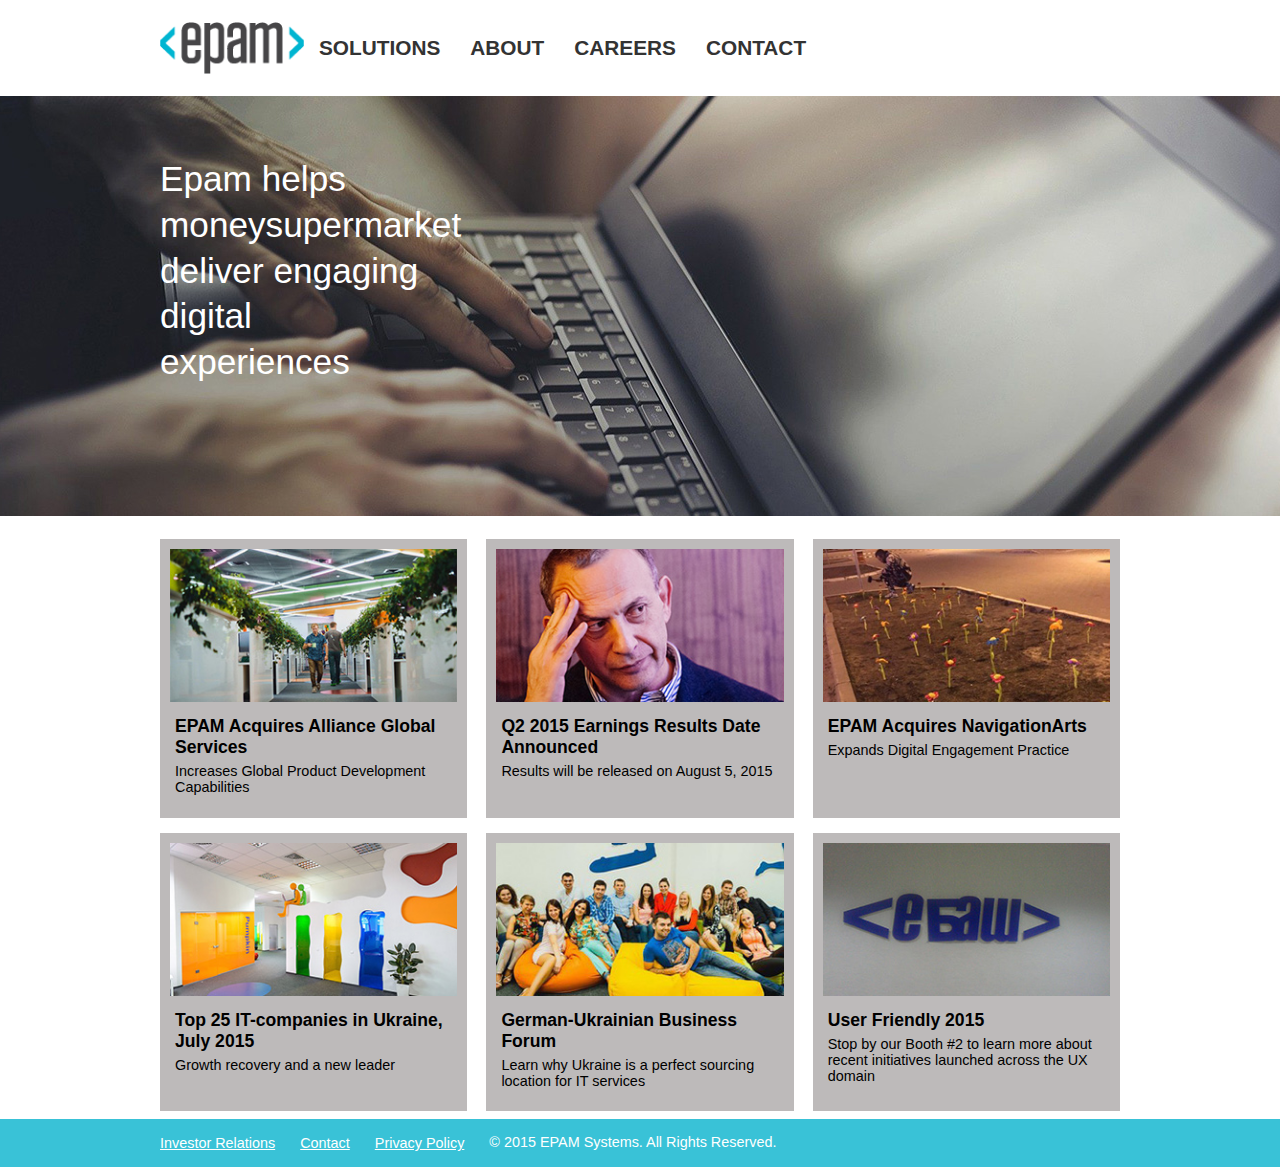
<file: homework_05/index.html>
<!DOCTYPE html>
<html lang="en">

<head>
    <meta charset="UTF-8">
    <meta name="viewport" content="width=device-width, initial-scale=1.0">
    <title>Epam Front End Lab. Responsive</title>
    <link rel="stylesheet" href="css/style.css">
</head>

<body>
    <div class="main-container">
        <header>
            <div class="container">
                <div class="header-logo">
                    <!-- <img src="img/logo.png" alt="Epam Logo"> -->
                </div>
                <nav class="header-nav">
                    <ul>
                        <li><a href="#">Solutions</a></li>
                        <li><a href="#">About</a></li>
                        <li><a href="#">Careers</a></li>
                        <li><a href="#">Contact</a></li>
                    </ul>
                </nav>
            </div>
        </header>
        <main>
            <section class="banner">
                <div class="container">
                    <div class="banner-text">
                        <!-- img -->
                        <h1>Epam helps moneysupermarket deliver engaging digital experiences</h1>
                    </div>
                </div>
            </section>
            <section class="articles">
                <div class="container">
                    <div class="box a">
                        <div class="img">
                            <img src="img/news/01.jpg" alt="">
                        </div>
                        <div class="text">
                            <h2>EPAM Acquires Alliance Global Services</h2>
                            <p>Increases Global Product Development Capabilities</p>
                        </div>
                    </div>
                    <div class="box b">
                        <div class="img">
                            <img src="img/news/02.jpg" alt="">
                        </div>
                        <div class="text">
                            <h2>Q2 2015 Earnings Results Date Announced</h2>
                            <p>Results will be released on August 5, 2015</p>
                        </div>
                    </div>
                    <div class="box c">
                        <div class="img">
                            <img src="img/news/03.jpg" alt="">
                        </div>
                        <div class="text">
                            <h2>EPAM Acquires NavigationArts</h2>
                            <p>Expands Digital Engagement Practice</p>
                        </div>
                    </div>
                    <div class="box d">
                        <div class="img">
                            <img src="img/news/04.jpg" alt="">
                        </div>
                        <div class="text">
                            <h2>Top 25 IT-companies in Ukraine, July 2015</h2>
                            <p>Growth recovery and a new leader</p>
                        </div>
                    </div>
                    <div class="box e">
                        <div class="img">
                            <img src="img/news/05.jpg" alt="">
                        </div>
                        <div class="text">
                            <h2>German-Ukrainian Business Forum</h2>
                            <p>Learn why Ukraine is a perfect sourcing location for IT services</p>
                        </div>
                    </div>
                    <div class="box f">
                        <div class="img">
                            <img src="img/news/06.jpg" alt="">
                        </div>
                        <div class="text">
                            <h2>User Friendly 2015</h2>
                            <p>Stop by our Booth #2 to learn more about recent initiatives launched across the UX domain</p>
                        </div>
                    </div>
                </div>
            </section>
        </main>
        <footer>
            <div class="container">
                <nav class="footer-nav">
                    <ul>
                        <li><a href="#">Investor Relations</a></li>
                        <li><a href="#">Contact</a></li>
                        <li><a href="#">Privacy Policy</a></li>
                    </ul>
                </nav>
                <p>© 2015 EPAM Systems. All Rights Reserved.</p>
            </div>
        </footer>
    </div>
</body>

</html>
</file>
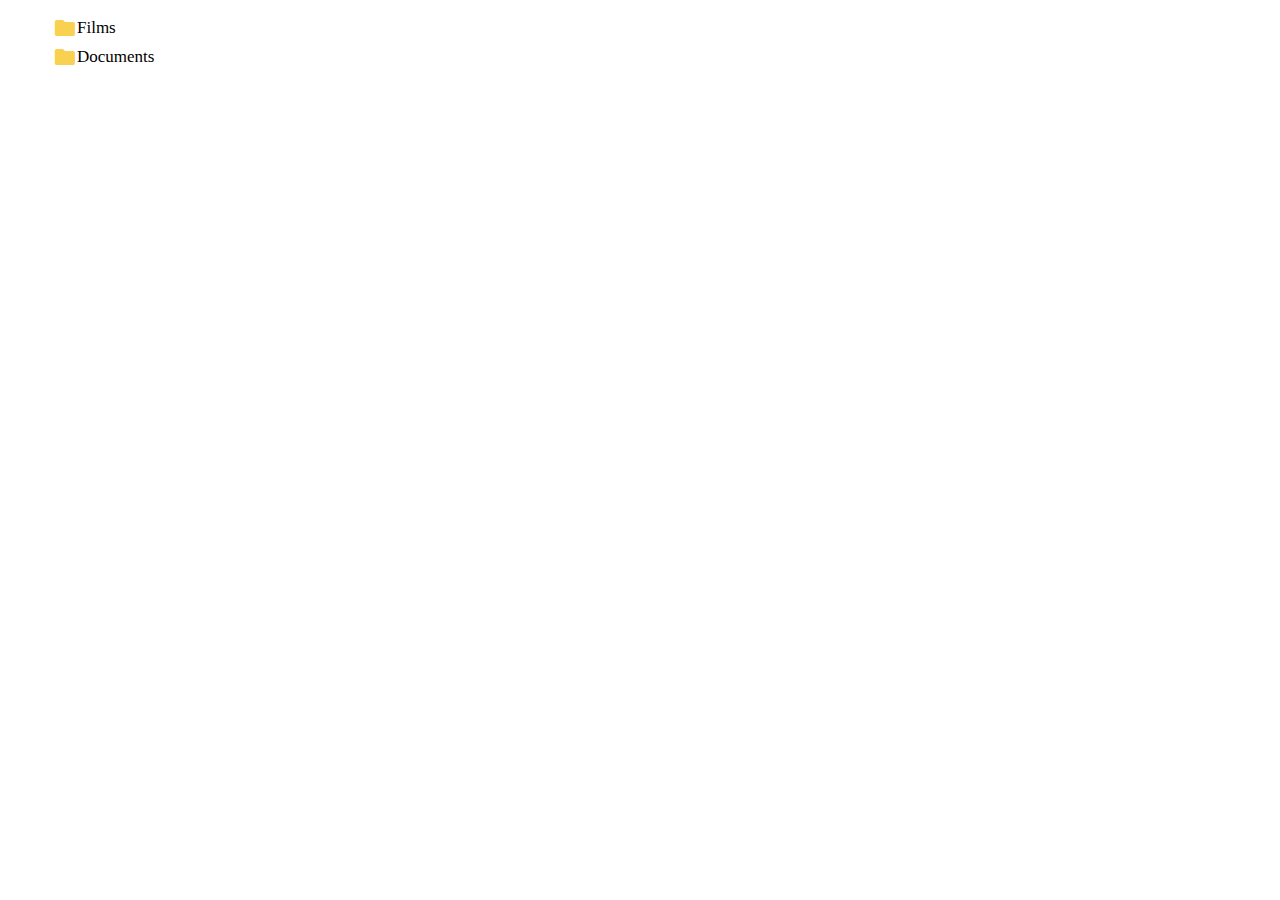
<file: homework_11/index.html>
<!-- DO NOT MODIFY THIS FILE -->
<!DOCTYPE html>
<html lang="en">
<head>
  <meta charset="UTF-8">
  <title>Homework 11 - Folder tree</title>
  <link rel="stylesheet" href="material-icons/material-icons.css">
  <link rel="stylesheet" href="styles.css">
</head>
<body>
  <div id="root"></div>

  <script src="structure.js"></script>
  <script src="app.js"></script>
</body>
</html>
</file>
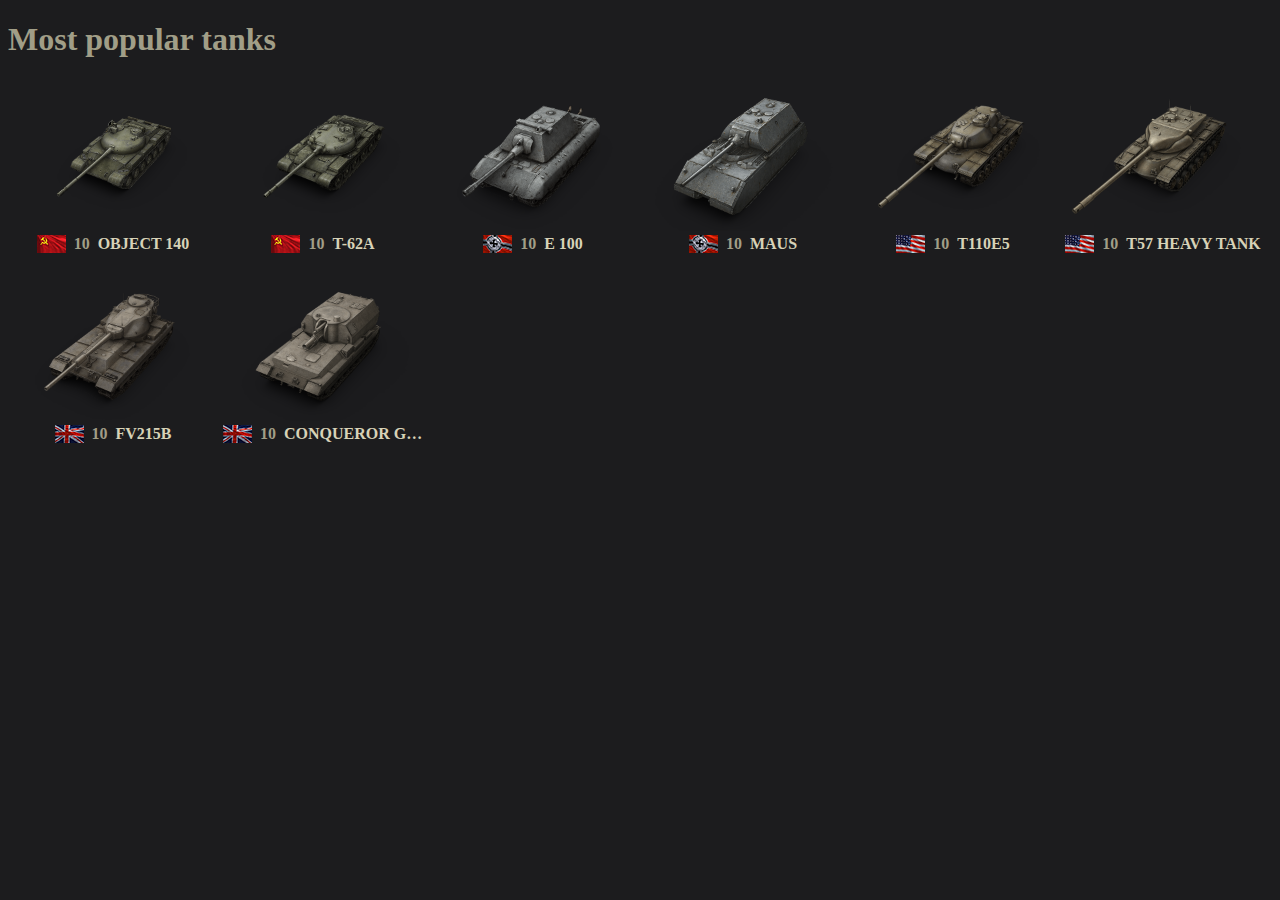
<file: homework_12/index.html>
<!-- DO NOT MODIFY THIS FILE -->
<!DOCTYPE html>
<html lang="en">

<head>
  <meta charset="UTF-8">
  <title>Homework 12 - BOM</title>
  <link rel="stylesheet" href="styles.css">
</head>

<body>
  <div id="root"></div>

  <script src="tanks.js"></script>
  <script src="app.js"></script>
</body>

</html>
</file>
<file: homework_01/style.css>
html, body, div, span, applet, object, iframe,
h1, h2, h3, h4, h5, h6, p, blockquote, pre,
a, abbr, acronym, address, big, cite, code,
del, dfn, em, font, img, ins, kbd, q, s, samp,
small, strike, strong, sub, sup, tt, var,
b, u, i, center,
dl, dt, dd, ol, ul, li,
fieldset, form, label, legend,
table, caption, tbody, tfoot, thead, tr, th, td{background:transparent;border:0;margin:0;padding:0;vertical-align:baseline;}body{line-height:1;}h1, h2, h3, h4, h5, h6{clear:both;font-weight:normal;}ol, ul{list-style:none;}blockquote{quotes:none;}blockquote:before, blockquote:after{content:'';content:none;}del{text-decoration:line-through;}table{border-collapse:collapse;border-spacing:0;}a img{border:none;}#container{float:left;margin:0 -240px 0 0;width:100%;}#primary,
#secondary{float:right;overflow:hidden;width:220px;}#secondary{clear:right;}#footer{clear:both;width:100%;}.one-column #content{margin:0 auto;width:640px;}.single-attachment #content{margin:0 auto;width:900px;}body,
input,
textarea,
.page-title span,
.pingback a.url{font-family:Georgia, "Bitstream Charter", serif;}h3#comments-title,
h3#reply-title,
#access .menu,
#access div.menu ul,
#cancel-comment-reply-link,
.form-allowed-tags,
#site-info,
#site-title,
#wp-calendar,
.comment-meta,
.comment-body tr th,
.comment-body thead th,
.entry-content label,
.entry-content tr th,
.entry-content thead th,
.entry-meta,
.entry-title,
.entry-utility,
#respond label,
.navigation,
.page-title,
.pingback p,
.reply,
.widget-title,
.wp-caption-text{font-family:"Helvetica Neue", Arial, Helvetica, "Nimbus Sans L", sans-serif;}input[type="submit"]{font-family:"Helvetica Neue", Arial, Helvetica, "Nimbus Sans L", sans-serif;}pre{font-family:"Courier 10 Pitch", Courier, monospace;}code{font-family:Monaco, Consolas, "Andale Mono", "DejaVu Sans Mono", monospace;}#access .menu-header,
div.menu,
#colophon,
#branding,
#main,
#wrapper{margin:0 auto;width:940px;}#wrapper{background:#fff;margin-top:20px;padding:0 20px;}#footer-widget-area{overflow:hidden;}#footer-widget-area .widget-area{float:left;margin-right:20px;width:220px;}#footer-widget-area #fourth{margin-right:0;}#site-info{float:left;font-size:14px;font-weight:bold;width:700px;}#site-generator{float:right;width:220px;}body{background:#f1f1f1;}body,
input,
textarea{color:#666;font-size:12px;line-height:18px;}hr{background-color:#e7e7e7;border:0;clear:both;height:1px;margin-bottom:18px;}p{margin-bottom:18px;}ul{list-style:square;margin:0 0 18px 1.5em;}ol{list-style:decimal;margin:0 0 18px 1.5em;}ol ol{list-style:upper-alpha;}ol ol ol{list-style:lower-roman;}ol ol ol ol{list-style:lower-alpha;}ul ul,
ol ol,
ul ol,
ol ul{margin-bottom:0;}dl{margin:0 0 24px 0;}dt{font-weight:bold;}dd{margin-bottom:18px;}strong{font-weight:bold;}cite,
em,
i{font-style:italic;}big{font-size:131.25%;}ins{background:#ffc;text-decoration:none;}blockquote{font-style:italic;padding:0 3em;}blockquote cite,
blockquote em,
blockquote i{font-style:normal;}pre{background:#f7f7f7;color:#222;line-height:18px;margin-bottom:18px;overflow:auto;padding:1.5em;}abbr,
acronym{border-bottom:1px dotted #666;cursor:help;}sup,
sub{height:0;line-height:1;position:relative;vertical-align:baseline;}sup{bottom:1ex;}sub{top:.5ex;}small{font-size:smaller;}input[type="text"],
input[type="password"],
input[type="email"],
input[type="url"],
input[type="number"],
textarea{background:#f9f9f9;border:1px solid #ccc;box-shadow:inset 1px 1px 1px rgba(0,0,0,0.1);-moz-box-shadow:inset 1px 1px 1px rgba(0,0,0,0.1);-webkit-box-shadow:inset 1px 1px 1px rgba(0,0,0,0.1);padding:2px;}a:link{color:#0066cc;}a:visited{color:#743399;}a:active,
a:hover{color:#ff4b33;}.screen-reader-text{clip:rect(1px, 1px, 1px, 1px);overflow:hidden;position:absolute !important;height:1px;width:1px;}#header{padding:30px 0 0 0;}#site-title{float:left;font-size:30px;line-height:36px;margin:0 0 18px 0;width:700px;}#site-title a{color:#000;font-weight:bold;text-decoration:none;}#site-description{color:#000;clear:right;float:right;font-style:italic;margin:15px 0 18px 0;opacity:.65;width:220px;}#branding img{border-top:4px solid #000;border-bottom:1px solid #000;display:block;float:left;}#access{background:#000;display:block;float:left;margin:0 auto;width:940px;}#access .menu-header,
div.menu{font-size:13px;margin-left:12px;width:928px;}#access .menu-header ul,
div.menu ul{list-style:none;margin:0;}#access .menu-header li,
div.menu li{float:left;position:relative;}#access a{color:#aaa;display:block;line-height:38px;padding:0 10px;text-decoration:none;}#access ul ul{box-shadow:0px 3px 3px rgba(0,0,0,0.2);-moz-box-shadow:0px 3px 3px rgba(0,0,0,0.2);-webkit-box-shadow:0px 3px 3px rgba(0,0,0,0.2);display:none;position:absolute;top:38px;left:0;float:left;width:180px;z-index:99999;}#access ul ul li{min-width:180px;}#access ul ul ul{left:100%;top:0;}#access ul ul a{background:#333;line-height:1em;padding:10px;width:160px;height:auto;}#access li:hover > a,
#access ul ul:hover > a{background:#333;color:#fff;}#access ul li:hover > ul{display:block;}#access ul li.current_page_item > a,
#access ul li.current_page_ancestor > a,
#access ul li.current-menu-ancestor > a,
#access ul li.current-menu-item > a,
#access ul li.current-menu-parent > a{color:#fff;}* html #access ul li.current_page_item a,
* html #access ul li.current_page_ancestor a,
* html #access ul li.current-menu-ancestor a,
* html #access ul li.current-menu-item a,
* html #access ul li.current-menu-parent a,
* html #access ul li a:hover{color:#fff;}#main{clear:both;overflow:hidden;padding:40px 0 0 0;}#content{margin-bottom:36px;}#content,
#content input,
#content textarea{color:#333;font-size:16px;line-height:24px;}#content p,
#content ul,
#content ol,
#content dd,
#content pre,
#content hr{margin-bottom:24px;}#content ul ul,
#content ol ol,
#content ul ol,
#content ol ul{margin-bottom:0;}#content pre,
#content kbd,
#content tt,
#content var{font-size:15px;line-height:21px;}#content code{font-size:13px;}#content dt,
#content th{color:#000;}#content h1,
#content h2,
#content h3,
#content h4,
#content h5,
#content h6{color:#000;line-height:1.5em;margin:0 0 20px 0;}#content table{border:1px solid #e7e7e7;margin:0 -1px 24px 0;text-align:left;width:100%;}#content tr th,
#content thead th{color:#777;font-size:12px;font-weight:bold;line-height:18px;padding:9px 24px;}#content tr td{border-top:1px solid #e7e7e7;padding:6px 24px;}#content tr.odd td{background:#f2f7fc;}.hentry{margin:0 0 48px 0;}.home .sticky{background:#f2f7fc;border-top:4px solid #000;margin-left:-20px;margin-right:-20px;padding:18px 20px;}.single .hentry{margin:0 0 36px 0;}.page-title{color:#000;font-size:14px;font-weight:bold;margin:0 0 36px 0;}.page-title span{color:#333;font-size:16px;font-style:italic;font-weight:normal;}.page-title a:link,
.page-title a:visited{color:#777;text-decoration:none;}.page-title a:active,
.page-title a:hover{color:#ff4b33;}#content .entry-title{color:#000;font-size:21px;font-weight:bold;line-height:1.3em;margin-bottom:0;}.entry-title a:link,
.entry-title a:visited{color:#000;text-decoration:none;}.entry-title a:active,
.entry-title a:hover{color:#ff4b33;}.entry-meta{color:#777;font-size:12px;}.entry-meta abbr,
.entry-utility abbr{border:none;}.entry-meta abbr:hover,
.entry-utility abbr:hover{border-bottom:1px dotted #666;}.single-author .by-author{position:absolute !important;clip:rect(1px 1px 1px 1px);clip:rect(1px, 1px, 1px, 1px);}.entry-content,
.entry-summary{clear:both;padding:12px 0 0 0;}.entry-content .more-link{white-space:nowrap;}#content .entry-summary p:last-child{margin-bottom:12px;}.entry-content fieldset{border:1px solid #e7e7e7;margin:0 0 24px 0;padding:24px;}.entry-content fieldset legend{background:#fff;color:#000;font-weight:bold;padding:0 24px;}.entry-content input{margin:0 0 24px 0;}.entry-content input.file,
.entry-content input.button{margin-right:24px;}.entry-content label{color:#777;font-size:12px;}.entry-content select{margin:0 0 24px 0;}.entry-content sup,
.entry-content sub{font-size:10px;}.entry-content blockquote.left{float:left;margin-left:0;margin-right:24px;text-align:right;width:33%;}.entry-content blockquote.right{float:right;margin-left:24px;margin-right:0;text-align:left;width:33%;}.page-link{clear:both;color:#000;font-weight:bold;line-height:48px;word-spacing:0.5em;}.page-link a:link,
.page-link a:visited{background:#f1f1f1;color:#333;font-weight:normal;padding:0.5em 0.75em;text-decoration:none;}.home .sticky .page-link a{background:#d9e8f7;}.page-link a:active,
.page-link a:hover{color:#ff4b33;}body.page .edit-link{clear:both;display:block;}#entry-author-info{background:#f2f7fc;border-top:4px solid #000;clear:both;font-size:14px;line-height:20px;margin:24px 0;overflow:hidden;padding:18px 20px;}#entry-author-info #author-avatar{background:#fff;border:1px solid #e7e7e7;float:left;height:60px;margin:0 -104px 0 0;padding:11px;}#entry-author-info #author-description{float:left;margin:0 0 0 104px;}#entry-author-info h2{color:#000;font-size:100%;font-weight:bold;margin-bottom:0;}.entry-utility{clear:both;color:#777;font-size:12px;line-height:18px;}.entry-meta a,
.entry-utility a{color:#777;}.entry-meta a:hover,
.entry-utility a:hover{color:#ff4b33;}#content .video-player{padding:0;}.format-standard .wp-video,
.format-standard .wp-audio-shortcode,
.format-audio .wp-audio-shortcode,
.format-standard .video-player{margin-bottom:24px;}.home #content .format-aside p,
.home #content .category-asides p{font-size:14px;line-height:20px;margin-bottom:10px;margin-top:0;}.format-gallery .size-thumbnail img,
.category-gallery .size-thumbnail img{border:10px solid #f1f1f1;margin-bottom:0;}.format-gallery .gallery-thumb,
.category-gallery .gallery-thumb{float:left;margin-right:20px;margin-top:-4px;}.home #content .format-gallery .entry-utility,
.home #content .category-gallery .entry-utility{padding-top:4px;}.attachment .entry-content .entry-caption{font-size:140%;margin-top:24px;}.attachment .entry-content .nav-previous a:before{content:'\2190\00a0';}.attachment .entry-content .nav-next a:after{content:'\00a0\2192';}#content img.size-auto,
#content img.size-full,
#content img.size-large,
#content img.size-medium,
#content .entry-attachment img,
#content .widget-container img{max-width:100%;height:auto;}#ie8 #content img.size-auto,
#ie8 #content img.size-full,
#ie8 #content img.size-large,
#ie8 #content img.size-medium,
#ie8 #content .entry-attachment img{width:auto;}.alignleft,
img.alignleft{display:inline;float:left;margin-right:24px;margin-top:4px;}.alignright,
img.alignright{display:inline;float:right;margin-left:24px;margin-top:4px;}.aligncenter,
img.aligncenter{clear:both;display:block;margin-left:auto;margin-right:auto;}img.alignleft,
img.alignright,
img.aligncenter{margin-bottom:12px;}.wp-caption{background:#f1f1f1;line-height:18px;margin-bottom:20px;max-width:100%;padding:4px;text-align:center;}.wp-caption img{margin:5px 5px 0;max-width:622px;}.wp-caption p.wp-caption-text{color:#777;font-size:12px;margin:5px;}.wp-smiley{margin:0;}.gallery{margin:0 auto 18px;}.gallery .gallery-item{float:left;margin-top:0;text-align:center;}.gallery-columns-1 .gallery-item{width:100%;}.gallery-columns-2 .gallery-item{width:50%;}.gallery-columns-3 .gallery-item{width:33%;}.gallery-columns-4 .gallery-item{width:25%;}.gallery-columns-5 .gallery-item{width:20%;}.gallery-columns-6 .gallery-item{width:16%;}.gallery-columns-7 .gallery-item{width:14%;}.gallery-columns-8 .gallery-item{width:12%;}.gallery-columns-9 .gallery-item{width:11%;}.gallery-columns-1 img{max-width:620px;}.gallery-columns-2 img{max-width:288px;}.gallery-columns-3 img{max-width:177px;}.gallery-columns-4 img{max-width:122px;}.gallery-columns-5 img{max-width:88px;}.gallery-columns-6 img{max-width:66px;}.gallery-columns-7 img{max-width:50px;}.gallery-columns-8 img{max-width:39px;}.gallery-columns-9 img{max-width:29px;}.gallery-item img{height:auto;}.gallery-columns-2 .attachment-medium{max-width:92%;height:auto;}.gallery-columns-4 .attachment-thumbnail{max-width:84%;height:auto;}.gallery .gallery-caption{color:#777;font-size:12px;margin:0 0 12px;}.gallery dl{margin:0;}.gallery img{border:10px solid #f1f1f1;}.gallery br+br{display:none;}#content .entry-attachment img{display:block;margin:0 auto;}.navigation{color:#777;font-size:12px;line-height:18px;overflow:hidden;}.navigation a:link,
.navigation a:visited{color:#777;text-decoration:none;}.navigation a:active,
.navigation a:hover{color:#ff4b33;}.nav-previous{float:left;width:50%;}.nav-next{float:right;text-align:right;width:50%;}#nav-above{margin:0 0 18px 0;}#nav-above{display:none;}.paged #nav-above,
.single #nav-above{display:block;}#nav-below{margin:-18px 0 0 0;}#comments{clear:both;}#comments .navigation{padding:0 0 18px 0;}h3#comments-title,
h3#reply-title{color:#000;font-size:20px;font-weight:bold;margin-bottom:0;}h3#comments-title{padding:24px 0;}.commentlist{list-style:none;margin:0;}.commentlist li.comment{border-bottom:1px solid #e7e7e7;line-height:24px;margin:0 0 24px 0;padding:0 0 0 56px;position:relative;}.commentlist li:last-child{border-bottom:none;margin-bottom:0;}#comments .comment-body ul,
#comments .comment-body ol{margin-bottom:18px;}#comments .comment-body p:last-child{margin-bottom:6px;}#comments .comment-body blockquote p:last-child{margin-bottom:24px;}.commentlist ol{list-style:decimal;}.commentlist .avatar{position:absolute;top:4px;left:0;}.comment-author{}.comment-author cite{color:#000;font-style:normal;font-weight:bold;}.comment-author .says{font-style:italic;}.comment-meta{font-size:12px;margin:0 0 18px 0;}.comment-meta a:link,
.comment-meta a:visited{color:#777;text-decoration:none;}.comment-meta a:active,
.comment-meta a:hover{color:#ff4b33;}.commentlist .even{}.commentlist .bypostauthor{}.commentlist .bypostauthor > div{background:#f2f7fc;border-top:4px solid #000;margin-bottom:10px;padding:10px 0 0 20px;}.reply{font-size:12px;padding:0 0 24px 0;}.reply a,
a.comment-edit-link{color:#777;}.reply a:hover,
a.comment-edit-link:hover{color:#ff4b33;}.commentlist .children{list-style:none;margin:0;}.commentlist .children li{border:none;margin:0;}.nopassword,
.nocomments{display:none;}#comments .pingback{border-bottom:1px solid #e7e7e7;margin-bottom:18px;padding-bottom:18px;}.commentlist li.comment+li.pingback{margin-top:-6px;}#comments .pingback p{color:#777;display:block;font-size:12px;line-height:18px;margin:0;}#comments .pingback .url{font-size:13px;font-style:italic;}input[type="submit"]{color:#333;}#respond{border-top:1px solid #e7e7e7;margin:24px 0;overflow:hidden;position:relative;}#respond p{margin:0;}#respond .comment-notes{margin-bottom:1em;}.form-allowed-tags{line-height:1em;}.children #respond{margin:0 48px 0 0;}h3#reply-title{margin:18px 0;}#comments-list #respond{margin:0 0 18px 0;}#comments-list ul #respond{margin:0;}#cancel-comment-reply-link{font-size:12px;font-weight:normal;line-height:18px;}#respond .required{color:#ff4b33;font-weight:bold;}#respond label{color:#777;font-size:12px;}#respond input{margin:0 0 9px;width:98%;}#respond textarea{width:98%;}#respond .form-allowed-tags{color:#777;font-size:12px;line-height:18px;}#respond .form-allowed-tags code{font-size:11px;}#respond .form-submit{margin:12px 0;}#respond .form-submit input{font-size:14px;width:auto;}.widget-area ul{list-style:none;margin-left:0;}.widget-area ul ul{list-style:square;margin-left:1.3em;}.widget-area select{max-width:100%;}.widget_search #s{width:60%;}.widget_search label{display:none;}.widget-container{word-wrap:break-word;-webkit-hyphens:auto;-moz-hyphens:auto;hyphens:auto;margin:0 0 18px 0;}.widget-container .wp-caption img{margin:auto;}.widget-container.widget_image .wp-caption{width:auto;}.widget-container.widget_image .wp-caption img{margin-left:-8px;}.widget-title{color:#222;font-size:14px;font-weight:bold;}.widget-area a:link,
.widget-area a:visited{text-decoration:none;}.widget-area a:active,
.widget-area a:hover{text-decoration:underline;}.widget-area .entry-meta{font-size:11px;}#wp_tag_cloud div{line-height:1.6em;}#wp-calendar{width:100%;}#wp-calendar caption{color:#222;font-size:14px;font-weight:bold;padding-bottom:4px;text-align:left;}#wp-calendar thead{font-size:11px;}#wp-calendar thead th{}#wp-calendar tbody{color:#aaa;}#wp-calendar tbody td{background:#f5f5f5;border:1px solid #fff;padding:3px 0 2px;text-align:center;}#wp-calendar tbody .pad{background:none;}#wp-calendar tfoot #next{text-align:right;}.widget_rss a.rsswidget{color:#000;}.widget_rss a.rsswidget:hover{color:#ff4b33;}.widget_rss .widget-title img{width:11px;height:11px;}#main .widget-area ul{margin-left:0;padding:0 20px 0 0;}#main .widget-area ul ul{border:none;margin-left:1.3em;padding:0;}#primary{}#secondary{}#footer-widget-area{}#main .widget-container.music-player ul{margin:0;}#footer{margin-bottom:20px;}#colophon{border-top:4px solid #000;margin-top:-4px;overflow:hidden;padding:18px 0;}#site-info{font-weight:bold;}#site-info a{color:#000;text-decoration:none;}#site-generator{font-style:italic;position:relative;}#site-generator a{background:url(images/wordpress.png) center left no-repeat;color:#666;display:inline-block;line-height:16px;padding-left:20px;text-decoration:none;}#site-generator a:hover{text-decoration:underline;}img#wpstats{display:block;margin:0 auto 10px;}pre{-webkit-text-size-adjust:140%;}code{-webkit-text-size-adjust:160%;}#access,
.entry-meta,
.entry-utility,
.navigation,
.widget-area{-webkit-text-size-adjust:120%;}#site-description{-webkit-text-size-adjust:none;}@media print{body{background:none !important;}#wrapper{clear:both !important;display:block !important;float:none !important;position:relative !important;}#header{border-bottom:2pt solid #000;padding-bottom:18pt;}#colophon{border-top:2pt solid #000;}#site-title,	#site-description{float:none;line-height:1.4em;margin:0;padding:0;}#site-title{font-size:13pt;}.entry-content{font-size:14pt;line-height:1.6em;}.entry-title{font-size:21pt;}#access,	#branding img,	#respond,	.comment-edit-link,	.edit-link,	.navigation,	.page-link,	.widget-area{display:none !important;}#container,	#header,	#footer{margin:0;width:100%;}#content,	.one-column #content{margin:24pt 0 0;width:100%;}.wp-caption p{font-size:11pt;}#site-info,	#site-generator{float:none;width:auto;}#colophon{width:auto;}img#wpstats{display:none;}#site-generator a{margin:0;padding:0;}#entry-author-info{border:1px solid #e7e7e7;}#main{display:inline;}.home .sticky{border:none;}}
img{width: 100px;vertical-align: middle;margin-left: calc(50% - 50px);margin-bottom: 20px;}nav > a{padding: 10px;color: #0279c1;}nav > a b:hover{color: #00527a;}nav > a:visited{color: #0279c1;}article{padding-left: 10px;}footer{margin-top: 20px;padding: 20px;text-align: center;background: grey;}
</file>
<file: homework_02/css/style.css>
/* 

please don't edit this styles

*/


a:focus{color:#666;outline:0}ul{padding:0;margin:0}body{background-color:#f2f2f2;color:#000;font-family:'Open Sans',Helvetica,Arial,sans-serif;font-size:16px;font-weight:300;padding-top:30px;overflow-x:hidden}.box,.tm-content-box,.tm-main-nav{background-color:#fff}.tm-sidebar{position:fixed;width:360px}.tm-main-nav{font-size:1.6667em;padding-top:15px;padding-bottom:10px;text-align:center}.tm-nav-item{list-style:none;width:100%;padding:15px 30px}.tm-nav-item-link{border:1px solid transparent;color:#666;display:block;padding:10px;width:100%;-webkit-transition:all .3s ease;transition:all .3s ease}.carousel-indicators li,.tm-banner-inner{border:1px solid #999}.flex-2-col,.tm-banner-inner{display:-webkit-box;display:-webkit-flex;display:-ms-flexbox}.tm-nav-item-link.active,.tm-nav-item-link:hover{color:#666;text-decoration:none;border:1px solid #999}.tm-nav-item-link:focus{text-decoration:none}.tm-banner-text,.tm-banner-title,.tm-section-title{color:#666;font-weight:300;margin-top:0}.tm-section-title{margin-bottom:20px}.tm-section-title-box{margin-bottom:0}.tm-banner-title{font-size:3.3em;letter-spacing:2px;text-transform:uppercase}.tm-main-content{margin-left:360px;padding-left:30px}.tm-content-box{margin-bottom:30px}.pad{padding:50px}.tm-banner{height:370px;padding:30px}.tm-banner-inner{height:100%;text-align:center;display:flex;-webkit-box-orient:vertical;-webkit-box-direction:normal;-webkit-flex-direction:column;-ms-flex-direction:column;flex-direction:column;-webkit-box-align:center;-webkit-align-items:center;-ms-flex-align:center;align-items:center;-webkit-box-pack:center;-webkit-justify-content:center;-ms-flex-pack:center;justify-content:center}.tm-banner-text{font-size:1.4em}.flex-2-col{display:flex;-webkit-box-align:center;-webkit-align-items:center;-ms-flex-align:center;align-items:center}.boxes,.tm-box-bg-title{display:-webkit-box;display:-webkit-flex;display:-ms-flexbox}.flex-item{-webkit-box-flex:0 1 auto;-webkit-flex:0 1 auto;-ms-flex:0 1 auto;flex:0 1 auto}.section-description{line-height:1.8;margin-bottom:25px}.section-description:last-child{margin-bottom:0}.tm-team-description-container{max-width:500px}.box{list-style:none;width:33.3333%;height:auto}.box-bg{position:relative}.tm-box-bg-title{position:absolute;top:0;right:0;bottom:0;left:0;display:flex;-webkit-box-align:center;-webkit-align-items:center;-ms-flex-align:center;align-items:center;-webkit-box-pack:center;-webkit-justify-content:center;-ms-flex-pack:center;justify-content:center}.boxes{display:flex;-webkit-flex-wrap:wrap;-ms-flex-wrap:wrap;flex-wrap:wrap}.gallery-container a{cursor:-webkit-zoom-in;cursor:zoom-in}.carousel{position:relative;height:auto;padding:50px 50px 80px;text-align:center}.carousel-indicators{bottom:30px}.carousel-content{color:#000;display:-webkit-box;display:-webkit-flex;display:-ms-flexbox;display:flex;-webkit-box-align:center;-webkit-align-items:center;-ms-flex-align:center;align-items:center}.carousel-indicators .active{background-color:#999}.contact-form{overflow:hidden}.form-control{border-radius:0;font-size:1em}.form-control:focus{border-color:#999;box-shadow:inset 0 1px 1px rgba(0,0,0,.075),0 0 8px rgba(153,153,153,.45)}.form-group{margin-bottom:20px}.form-group-2-col-left{padding-left:0;padding-right:5px}.form-group-2-col-right{padding-right:0;padding-left:5px}.submit-btn{border-radius:0;background:0 0;border:1px solid #999;color:#999;float:right;font-size:1.4em;font-weight:300;padding:15px 60px;-webkit-transition:all .3s ease;transition:all .3s ease}.submit-btn:active,.submit-btn:active:focus,.submit-btn:active:hover,.submit-btn:focus,.submit-btn:hover,.submit-btn:visited{background:#999;border:1px solid #999;color:#fff}.tm-footer{color:#666;padding-bottom:15px}


/*  task 1  */
@media print {

	div.tm-team-description-container p {
		line-height: 21px;
	}

	div.flex-2-col {
		display: block;
	}

	p.tm-section-description, h2.tm-section-title {
		margin-left: -45px;
	}

	p.tm-section-description {
		margin-right: -70px;
		font-size: 15px;
	} 

	h2.tm-section-title {
		color: blue;
		margin-top: -55px;
	}

	#home {
		margin-top: 30px;
		padding: 0;
		height: 200px;
	}

	.tm-banner img {
		margin-bottom: -10px;
	}

	div.flex-item img {
		display: block;
		margin: 0 auto;
		margin-top: -50px;
	}

	section:nth-child(n+3), .tm-sidebar, #about {
		display: none;
	}

	footer.tm-footer p {
		margin-top: -20px;
		margin-bottom: -20px;
	}
}


@media screen {

	/*  task 2  */
	#about .box {
		border-top: 0 !important;
		border-left: 0 !important;
	}

	section #about .box:nth-child(-n+6) {
		border-bottom: 1px solid silver !important;
	}

	section #about .box:nth-child(-n+3) {
		border-top: 1px solid silver !important;
	}

	section #about .box:nth-child(3n+1) {
	border-left: 1px solid silver !important;
	}

	/*  task 3  */
	p::first-letter {
		color: #76cdd7;
		font-size: 30px;
	}

	/*  task 4  */
	.tm-sidebar, .tm-content-box {
		box-shadow: 0 0 10px rgba(0,0,0,0.5)
	}

	section.blocks .tm-team-description-container {
		box-shadow: 0 0 10px rgba(0,0,0,0.5);
	}

	section.blocks div.tm-team-description-container {
		max-width: 100%;
	}

	/*  task 5  */
	.gallery-container a img {
		border: 2px solid silver;
	}

	/*  task 6  */
	 .carousel-item:first-child h2 {
		color: gainsboro;
		letter-spacing: 5px;
	}

	/*  task 7  */
	h2 + p {
		font-style: italic;
	}

	/*  task 8  */
	section .tm-content-box .tm-team-description-container p {
		text-indent: 20px;
		line-height: 35px;
	}

	/*  task 9  */
	section.heading h2 {
		color: #76cdd7;
		text-align: center;
	}
	
	section.heading a:visited {
		color: silver;
	}

	section.heading a:hover {
		color: #76cdd7;
	}

	.heading li:nth-child(n+2):after {
		content: ".";
	}

	.heading li:nth-child(-2n+3):after {
		content: "New";
		color: red;
		font-size: 7pt;
		vertical-align: text-top;
	}
	
	/*  task 10  */
	.blocks ul li:nth-child(2n-1) {
	background-color: #f2f2f2;
	}

	.blocks ul p::first-letter {
		color: black;
	}

	.blocks ul p {
		font-size: 14pt;
		text-indent: 0px;
		line-height: 28px;
		padding-top: 7px;
	}

	/*  task 11  */
	.tm-main-nav li {
		border-bottom: 1px solid silver;
	}

	.tm-main-nav li:last-child {
		border-bottom: none;
	}

	/*  task 12  */
	input.form-control[type="text"],
	button.submit-btn[type="submit"] {
		color: red;
	}
}

/*  task 13  */
@media (max-width: 1140px), (max-height: 835px) {

	.tm-sidebar {
		overflow: hidden;
		position: fixed;
		top: 0;
		left: 0;
		width: 100%;
		margin-bottom: 300px;
		z-index: 99999999;
	}

	.tm-main-nav ul li {
		display: inline;
		text-align: center;
		font-size: 16px;
		border: none;
	}

	.tm-main-nav ul li a {
		display: inline;
		width: 50px;
	}

	.tm-main-content {
		margin-left: 0;
	}

	img {
		margin: 0 auto;
	}
}
</file>
<file: homework_03/css/style1.css>
body {
  background: #dcbb9a;
  color: #000000;
  font-size: 16px; }
  body #content {
    width: 960px;
    margin: 0 auto;
    padding: 20px;
    background: #ffffff; }
  body h1 {
    text-align: center;
    margin-top: 0;
    color: #893c00; }
  body h2 {
    color: #893c00;
    margin-top: 0; }
  body .img-left {
    border: 3px solid #ffffff;
    outline: 3px solid #893c00;
    float: left;
    margin-right: 20px;
    margin-bottom: 10px; }
  body .img-right {
    border: 3px solid #ffffff;
    outline: 3px solid #893c00;
    float: right;
    margin-left: 20px;
    margin-bottom: 10px; }
  body .brief {
    width: 40%;
    float: left;
    padding: 15px;
    margin-right: 20px;
    margin-bottom: 5px;
    color: #000000;
    background: #fadcba; }
  body a:link {
    color: #3d70a1; }
  body table {
    border-collapse: collapse;
    margin-bottom: 40px; }
    body table caption {
      text-align: right;
      color: #000000; }
    body table th {
      padding: 10px 10px 10px 20px;
      text-align: left;
      text-transform: uppercase;
      font-weight: normal;
      color: #000000;
      background: #e0e0e0; }
      body table th:nth-child(-n+2) {
        border-right: 1px solid #ffffff; }
    body table td {
      padding: 10px 10px 10px 20px;
      background: #ffffff;
      border-bottom: 1px solid #e0e0e0; }
  body form {
    margin-top: -15px; }
    body form input {
      display: inline-block;
      margin-bottom: 15px;
      padding: 5px 5px 5px 5px;
      width: 100%;
      border: 1px solid #a6a6a6; }
      body form input::placeholder {
        color: #a6a6a6; }
    body form textarea {
      overflow: hidden;
      width: 100%;
      border: 1px solid #a6a6a6; }
      body form textarea::placeholder {
        color: #a6a6a6; }
    body form p {
      margin-bottom: 5px;
      margin-top: 5px;
      text-transform: uppercase;
      color: #a6a6a6; }
    body form .input-left {
      float: left;
      width: 49%; }
    body form .input-right {
      float: right;
      width: 49%; }
    body form button {
      color: #3d70a1;
      text-transform: uppercase;
      font-size: 18px;
      background: #ffffff;
      border: 1px solid #3d70a1;
      padding: 10px 50px 10px 50px;
      margin-top: 15px; }
</file>
<file: homework_03/css/style2.css>
body {
  background: rgba(198, 238, 252, 0.53);
  color: #ffffff;
  font-size: 16px; }
  body #content {
    width: 960px;
    margin: 0 auto;
    padding: 20px;
    background: #3b3b3b; }
  body h1 {
    text-align: center;
    margin-top: 0;
    color: #fccd10; }
  body h2 {
    color: #fccd10;
    margin-top: 0; }
  body .img-left {
    border: 3px solid #3b3b3b;
    outline: 3px solid #f5c70f;
    float: left;
    margin-right: 20px;
    margin-bottom: 10px; }
  body .img-right {
    border: 3px solid #3b3b3b;
    outline: 3px solid #f5c70f;
    float: right;
    margin-left: 20px;
    margin-bottom: 10px; }
  body .brief {
    width: 97%;
    float: left;
    padding: 15px;
    margin-right: 20px;
    margin-bottom: 30px;
    color: #000000;
    background: #fde275; }
  body a:link {
    color: #f5c70f; }
  body table {
    border-collapse: collapse;
    margin-bottom: 40px; }
    body table caption {
      text-align: right;
      color: #000000; }
    body table th {
      padding: 10px 10px 10px 20px;
      text-align: left;
      text-transform: uppercase;
      font-weight: normal;
      color: #000000;
      background: #94a34e; }
      body table th:nth-child(-n+2) {
        border-right: 1px solid #ffffff; }
    body table td {
      padding: 10px 10px 10px 20px;
      background: #677d01;
      border-bottom: 1px solid #94a34e; }
  body form {
    margin-top: -15px; }
    body form input {
      display: inline-block;
      margin-bottom: 15px;
      padding: 5px 5px 5px 5px;
      width: 100%;
      border: 1px solid #94a34e; }
      body form input::placeholder {
        color: #808080; }
    body form textarea {
      overflow: hidden;
      width: 100%;
      border: 1px solid #94a34e; }
      body form textarea::placeholder {
        color: #808080; }
    body form p {
      margin-bottom: 5px;
      margin-top: 5px;
      text-transform: uppercase;
      color: #f5c70f; }
    body form .input-left {
      float: left;
      width: 49%; }
    body form .input-right {
      float: right;
      width: 49%; }
    body form button {
      color: #f5c70f;
      text-transform: uppercase;
      font-size: 18px;
      background: #3b3b3b;
      border: 1px solid #f5c70f;
      padding: 10px 50px 10px 50px;
      margin-top: 15px; }
</file>
<file: homework_04/css/style.css>
* {
  margin: 0;
  padding: 0; }

body {
  background-color: #ffffff;
  font-family: "Open Sans", sans-serif; }

.container {
  max-width: 100%;
  margin: 0 auto; }
  .container header {
    background-image: url(../img/apples.jpg);
    background-position: center;
    background-repeat: no-repeat;
    background-size: cover;
    background-attachment: fixed;
    padding: 0 100px;
    height: 100vh;
    left: 0; }
    .container header .header-name {
      letter-spacing: 3px;
      font-size: 15px;
      display: inline-block;
      color: #ffffff;
      text-transform: uppercase;
      margin: 25px 0 25px 0; }
    .container header nav {
      float: right;
      margin-right: 40px; }
      .container header nav ul {
        list-style-type: none; }
        .container header nav ul li {
          display: inline-block;
          margin: 25px 20px 25px 20px;
          font-size: 14px; }
          .container header nav ul li a {
            color: #ffffff;
            text-decoration: none;
            padding: 0 5px 10px; }
            .container header nav ul li a.current {
              box-shadow: 0 4px 2px -2px #b7c8d9; }
            .container header nav ul li a:hover {
              box-shadow: 0 4px 2px -2px #b7c8d9;
              transition: box-shadow 0.5s linear; }
    .container header h1 {
      text-align: center;
      text-transform: uppercase;
      letter-spacing: 9px;
      margin: 180px 0 0 40px;
      color: #ffffff;
      font-size: 50px;
      font-weight: 100; }
      .container header h1 span {
        font-size: 95px;
        font-family: serif; }
      .container header h1 sup {
        font-size: 25px;
        letter-spacing: 1px; }
    .container header p {
      text-align: center;
      color: #ffffff;
      font-size: 15px; }
    .container header button {
      display: block;
      margin: 175px auto;
      padding: 20px 80px 20px 80px;
      cursor: pointer;
      background: rgba(0, 0, 0, 0.5);
      color: #ffffff;
      border: 2px solid #ffffff;
      font-size: 14px; }
      .container header button:hover {
        transition: color 0.3s;
        color: #9e9e9e;
        background: #000000; }
  .container .header-columns {
    background: #ffffff;
    margin-top: 80px;
    margin-bottom: 120px;
    padding: 0px 130px 150px 130px; }
    .container .header-columns .columns p {
      margin-top: 50px;
      font-weight: 500; }
      .container .header-columns .columns p:nth-child(1) {
        float: left;
        width: 40%;
        font-size: 23px;
        line-height: 40px;
        margin-left: 30px; }
      .container .header-columns .columns p:nth-child(2) {
        float: right;
        width: 50%;
        font-size: 15px; }
  .container .articles {
    background: #f3f3f3;
    padding: 100px; }
    .container .articles .wrapper {
      margin-left: 16%;
      display: grid;
      grid-gap: 30px;
      grid-template-columns: 25% 25% 25%;
      grid-template-rows: [row] 150px [row] 15vw [row] 15vw; }
      .container .articles .wrapper .box {
        position: relative;
        color: #ffffff;
        padding: 20px;
        font-size: 13px;
        letter-spacing: 1px;
        border: 1px solid #ffffff; }
        .container .articles .wrapper .box .likes {
          position: absolute;
          right: 0;
          margin-right: 20px;
          padding: 0.5vw;
          font-weight: 600;
          background-color: rgba(0, 0, 0, 0.5);
          border: 2px solid #ffffff; }
          .container .articles .wrapper .box .likes:hover {
            transition: color 0.3s;
            color: #9e9e9e;
            background: #000000;
            cursor: pointer; }
        .container .articles .wrapper .box > p {
          position: absolute;
          bottom: 0;
          margin-bottom: 25px;
          font-size: 15px;
          font-weight: 500; }
      .container .articles .wrapper .z {
        grid-column: 1 / 4;
        grid-row: row;
        padding: 50px 0 0 0;
        border: 0; }
        .container .articles .wrapper .z h2 {
          text-align: center;
          font-weight: 300;
          color: #000000;
          font-size: 22px; }
      .container .articles .wrapper .a {
        grid-column: 1 / 3;
        grid-row: row 2;
        background-image: url(../img/sample.jpg);
        background-size: cover;
        background-repeat: no-repeat;
        box-shadow: 0 -150px 150px -120px black inset; }
      .container .articles .wrapper .b {
        grid-column: 3 / 4;
        grid-row: row 2;
        background-image: url(../img/sample2.jpg);
        background-size: cover;
        background-repeat: no-repeat;
        box-shadow: 0 -150px 150px -120px black inset; }
      .container .articles .wrapper .c {
        grid-column: 1 / 2;
        grid-row: row 3;
        background-image: url(../img/sample2.jpg);
        background-size: cover;
        background-repeat: no-repeat;
        box-shadow: 0 -150px 150px -120px black inset; }
      .container .articles .wrapper .d {
        grid-column: 2 / 4;
        grid-row: row 3;
        background-image: url(../img/sample3.jpg);
        background-size: cover;
        background-repeat: no-repeat;
        box-shadow: 0 -180px 180px -150px black inset; }
    .container .articles .newsletter-inp-btn {
      background: #fff;
      margin-top: 100px;
      padding: 100px 50px;
      display: flex;
      justify-content: space-around;
      align-items: center; }
      .container .articles .newsletter-inp-btn p {
        margin-bottom: 0;
        font-size: 1.2vw; }
        .container .articles .newsletter-inp-btn p span {
          font-weight: bold; }
      .container .articles .newsletter-inp-btn .email-form input {
        width: 20vw;
        padding: 15px;
        border: 1px solid rgba(0, 0, 0, 0.85);
        background: #f3f3f3;
        font-size: 14px; }
        .container .articles .newsletter-inp-btn .email-form input::placeholder {
          color: #000000;
          font-weight: 600; }
      .container .articles .newsletter-inp-btn .email-form button {
        padding: 15px 45px 15px 45px;
        cursor: pointer;
        background: rgba(0, 0, 0, 0.85);
        border: 1px solid rgba(0, 0, 0, 0.85);
        color: #ffffff;
        font-size: 14px;
        float: right; }
        .container .articles .newsletter-inp-btn .email-form button:hover {
          transition: color 0.3s;
          color: #9e9e9e;
          background: #000000; }
  .container .footer-columns {
    background: #ffffff;
    padding: 100px;
    margin: 0 auto; }
    .container .footer-columns .grid-columns {
      margin: 0 auto;
      color: #9e9e9e;
      display: grid;
      grid-gap: 30px;
      grid-template-columns: 22% 22% 20% 27%;
      grid-template-rows: [row] 150px;
      font-size: 13px; }
      .container .footer-columns .grid-columns h2 {
        margin-bottom: 20px;
        color: #000000; }
      .container .footer-columns .grid-columns .f-about {
        padding-right: 40px; }
      .container .footer-columns .grid-columns .f-contact {
        line-height: 30px; }
        .container .footer-columns .grid-columns .f-contact a {
          color: #9e9e9e;
          text-decoration: none; }
      .container .footer-columns .grid-columns .f-tweets {
        margin: 0 20px 0 -20px; }
        .container .footer-columns .grid-columns .f-tweets blockquote {
          font-style: italic;
          padding-bottom: 5px; }
          .container .footer-columns .grid-columns .f-tweets blockquote:before {
            content: '"'; }
          .container .footer-columns .grid-columns .f-tweets blockquote:after {
            content: '"'; }
        .container .footer-columns .grid-columns .f-tweets p {
          color: #e4e4e4; }
      .container .footer-columns .grid-columns .f-newsletter p {
        padding-bottom: 30px; }
      .container .footer-columns .grid-columns .f-newsletter input {
        width: 5.4vw;
        padding: 15px;
        border: 2px solid rgba(0, 0, 0, 0.85);
        margin-right: -4px;
        background: #f3f3f3;
        font-size: 14px; }
        .container .footer-columns .grid-columns .f-newsletter input::placeholder {
          font-style: italic; }
      .container .footer-columns .grid-columns .f-newsletter button {
        padding: 17px 20px 17px 20px;
        cursor: pointer;
        background: rgba(0, 0, 0, 0.85);
        border: 1px solid rgba(0, 0, 0, 0.85);
        border: 0;
        color: #ffffff;
        font-size: 14px; }
        .container .footer-columns .grid-columns .f-newsletter button:hover {
          transition: color 0.3s;
          color: #9e9e9e;
          background: #000000; }
  .container footer {
    margin: 0 100px 0 100px;
    border-top: 2px solid #f3f3f3; }
    .container footer .footer-name {
      font-size: 14px;
      display: inline-block;
      color: #9e9e9e;
      margin: 40px 0; }
    .container footer nav {
      float: right;
      font-weight: 700; }
      .container footer nav ul {
        list-style-type: none; }
        .container footer nav ul li {
          display: inline-block;
          margin: 40px 30px 35px 30px;
          font-size: 14px; }
          .container footer nav ul li:last-child {
            margin-right: 0; }
          .container footer nav ul li a {
            color: #000000;
            text-decoration: none;
            padding: 0 5px 10px; }
            .container footer nav ul li a:hover {
              box-shadow: 0 4px 2px -2px #b7c8d9;
              transition: box-shadow 0.5s linear; }
</file>
<file: homework_05/css/style.css>
* {
  margin: 0;
  padding: 0;
}

body {
  background-color: #fff;
  font-family: Arial, Helvetica, sans-serif;
}

.container {
  width: 75%;
  margin: 0 auto;
}

.main-container header .container {
  display: flex;
}
.main-container header .container .header-logo {
  margin: 20px 0;
  background-image: url("../img/logo.png");
  background-position: center;
  background-size: contain;
  background-repeat: no-repeat;
  width: 15%;
  height: 55px;
}
.main-container header .container nav {
  display: flex;
}
.main-container header .container nav ul {
  display: flex;
}
.main-container header .container nav ul li {
  margin: auto 15px;
  list-style-type: none;
}
.main-container header .container nav ul li a {
  color: #333;
  font-weight: bold;
  text-decoration: none;
  font-size: 1.3em;
  text-transform: uppercase;
}
.main-container header .container nav ul li a:hover {
  color: #39c2d7;
  transition: color 0.15s linear;
}
.main-container main .banner {
  border-top: 1px solid #fff;
  background-image: url("../img/banner.jpg");
  background-position: center;
  background-size: cover;
  background-repeat: no-repeat;
  width: 100%;
  height: 420px;
}
.main-container main .banner .container {
  height: 100%;
}
.main-container main .banner .container .banner-text {
  width: 30%;
  margin-top: 60px;
  line-height: 1.3;
}
.main-container main .banner .container .banner-text h1 {
  font-size: 2.2em;
  color: #fff;
  font-weight: lighter;
}
.main-container main .articles .container {
  display: grid;
  grid-template-columns: 32% 32% 32%;
  grid-template-rows: 50% 50%;
  grid-column-gap: 2%;
  grid-row-gap: 15px;
  margin: 23px auto;
}
.main-container main .articles .container .box {
  background-color: #bdbaba;
  width: 100%;
}
.main-container main .articles .container .box:hover {
  background-color: #39c2d7;
  transition: background-color 0.15s linear;
}
.main-container main .articles .container .box .img {
  background-position: center;
  background-size: cover;
  background-repeat: no-repeat;
  padding: 10px 10px 0px 10px;
}
.main-container main .articles .container .box .img img {
  width: 100%;
}
.main-container main .articles .container .box .text {
  padding: 10px 15px;
}
.main-container main .articles .container .box .text h2 {
  font-size: 1.1em;
  text-align: left;
}
.main-container main .articles .container .box .text p {
  margin: 5px 0;
  font-size: 0.9em;
  text-align: left;
}
.main-container footer {
  background-color: #39c2d7;
}
.main-container footer .container {
  display: flex;
}
.main-container footer .container nav {
  display: flex;
}
.main-container footer .container nav ul {
  display: flex;
}
.main-container footer .container nav ul li {
  list-style-type: none;
  margin: 15px 25px 15px 0;
}
.main-container footer .container nav ul li a {
  color: #fff;
  font-size: 0.9em;
}
.main-container footer .container nav ul li a:hover {
  text-decoration: none;
}
.main-container footer .container p {
  color: #fff;
  margin: 15px 0;
  font-size: 0.9em;
}

@media (max-width: 900px) {
  .container {
    width: 100%;
    text-align: center;
  }

  .main-container header .container {
    display: block;
  }
  .main-container header .container .header-logo {
    margin: 15px auto;
  }
  .main-container header .container nav ul {
    margin: 15px auto;
    width: 50%;
  }
  .main-container header .container nav ul li {
    margin: 0 auto;
  }
  .main-container header .container nav ul li a {
    font-size: 1em;
  }
  .main-container main .banner .container .banner-text {
    width: 65%;
    margin: 60px auto;
  }
  .main-container main .banner .container .banner-text h1 {
    font-size: 1.5em;
  }
  .main-container main .articles {
    padding: 0 15px;
  }
  .main-container main .articles .container {
    display: grid;
    grid-template-columns: 49% 49%;
    grid-template-rows: 33% 33% 33%;
    grid-column-gap: 15px;
    grid-row-gap: 15px;
    margin-top: 15px;
  }
  .main-container main .articles .container .box .img {
    background-position: center;
    background-size: cover;
    background-repeat: no-repeat;
    padding: 10px 30px 0px 30px;
  }
  .main-container main .articles .container .box .text {
    padding-left: 10px;
  }
  .main-container main .articles .container .box .text h2 {
    padding-bottom: 5px;
  }
  .main-container main .articles .container .box .text p {
    padding-bottom: 5px;
    margin: 0;
  }
  .main-container footer .container {
    display: block;
  }
  .main-container footer .container nav ul {
    width: 350px;
    margin: 0 auto;
  }
  .main-container footer .container nav ul li {
    margin: 15px auto;
  }
  .main-container footer .container p {
    padding-bottom: 15px;
    margin: 0;
  }
}
@media (max-width: 575px) {
  .main-container header .container .header-logo {
    width: 35%;
    margin: 5px auto;
  }
  .main-container header .container nav ul {
    display: block;
    width: 100%;
    margin: 0;
  }
  .main-container header .container nav ul li {
    background-color: #bdbaba;
    text-align: left;
    border-top: 2px solid #8e8d8d;
    padding: 15px 20px;
  }
  .main-container header .container nav ul li a {
    font-size: 1.2em;
  }
  .main-container main .banner {
    height: 300px;
    border-top: 1px solid #bdbaba;
  }
  .main-container main .banner .container {
    width: 90%;
  }
  .main-container main .banner .container .banner-text {
    margin-top: 185px;
    line-height: 1.2;
    width: 100%;
    background-color: #39c2d7;
  }
  .main-container main .banner .container .banner-text h1 {
    font-size: 1.2em;
    text-align: left;
    padding: 10px;
  }
  .main-container main .articles {
    padding: 0;
  }
  .main-container main .articles .container {
    width: 90%;
    display: block;
  }
  .main-container main .articles .container .box {
    margin-top: 20px;
  }
  .main-container main .articles .container .box .img {
    padding: 15px 30px 0px 30px;
  }
  .main-container footer {
    margin-top: 20px;
  }
  .main-container footer .container nav ul {
    display: block;
    padding-top: 10px;
  }
  .main-container footer .container nav ul li {
    padding-top: 5px;
    margin: 0;
  }
  .main-container footer .container nav ul li a {
    font-size: 0.9em;
  }
  .main-container footer .container p {
    padding: 20px;
    margin: 0;
    font-size: 0.9em;
  }
}
</file>
<file: homework_11/material-icons/material-icons.css>
@font-face {
  font-family: 'Material Icons';
  font-style: normal;
  font-weight: 400;
  src: url(MaterialIcons-Regular.eot); /* For IE6-8 */
  src: local('Material Icons'),
       local('MaterialIcons-Regular'),
       url(MaterialIcons-Regular.woff2) format('woff2'),
       url(MaterialIcons-Regular.woff) format('woff'),
       url(MaterialIcons-Regular.ttf) format('truetype');
}

.material-icons {
  font-family: 'Material Icons';
  font-weight: normal;
  font-style: normal;
  font-size: 24px;  /* Preferred icon size */
  display: inline-block;
  line-height: 1;
  text-transform: none;
  letter-spacing: normal;
  word-wrap: normal;
  white-space: nowrap;
  direction: ltr;

  /* Support for all WebKit browsers. */
  -webkit-font-smoothing: antialiased;
  /* Support for Safari and Chrome. */
  text-rendering: optimizeLegibility;

  /* Support for Firefox. */
  -moz-osx-font-smoothing: grayscale;

  /* Support for IE. */
  font-feature-settings: 'liga';
}
</file>
<file: homework_11/styles.css>
li {
  list-style: none;
}
li .empty-text {
  font-style: italic;
  margin-left: 10px;
}
i {
  color: #f8d150;
}
.file i {
  color: rgb(196, 196, 196);
}
p {
  font-size: 17px;
  line-height: 24px;
  display: flex;
  margin: 5px;
}
p:hover {
  background-color: rgb(240, 240, 240);
}
</file>
<file: homework_12/styles.css>
body {
  background-color: #1c1c1e;
  font-size: 16px;
  font-weight: 600;
  font-family: serif;
}

h1,
.tLevel {
  color: #a19e87;
}

p {
  margin: 0;
  padding: 0 0 0 8px;
}

img.tPreview {
  width: 100%;
  height: auto;
}

img.tCountry {
  height: 13px;
}

.tanks-list {
  display: flex;
  flex-wrap: wrap;
}

.tank-block {
  height: 180px;
  width: 200px;
  padding: 5px;
  cursor: pointer;
}

.tank-block:hover {
  background-color: #2c2c2c;
}

.tank-info {
  display: flex;
  justify-content: center;
  align-items: center;
}

.tModel {
  text-transform: uppercase;
  white-space: nowrap;
  overflow: hidden;
  text-overflow: ellipsis;
  color: #d7d2b7;
}

.tank-details {
  color: #a19e87;
  font-size: 18px;
}

.tank-details a {
  text-decoration: none;
  color: #a19e87;
  font-size: 14px;
}

.tank-details .tank-info {
  justify-content: flex-start;
  margin-bottom: 10px;
  font-size: 22px;
}

.main-content {
  display: flex;
}

.preview-block {
  width: 40%;
}

.details {
  width: 60%;
}

table {
  width: 100%;
  border-collapse: collapse;
}

caption {
  text-align: left;
  padding-bottom: 10px;
}

td,
th {
  border: 1px solid #a19e87;
  padding: 10px;
  font-size: 14px;
  text-align: left;
}
</file>
